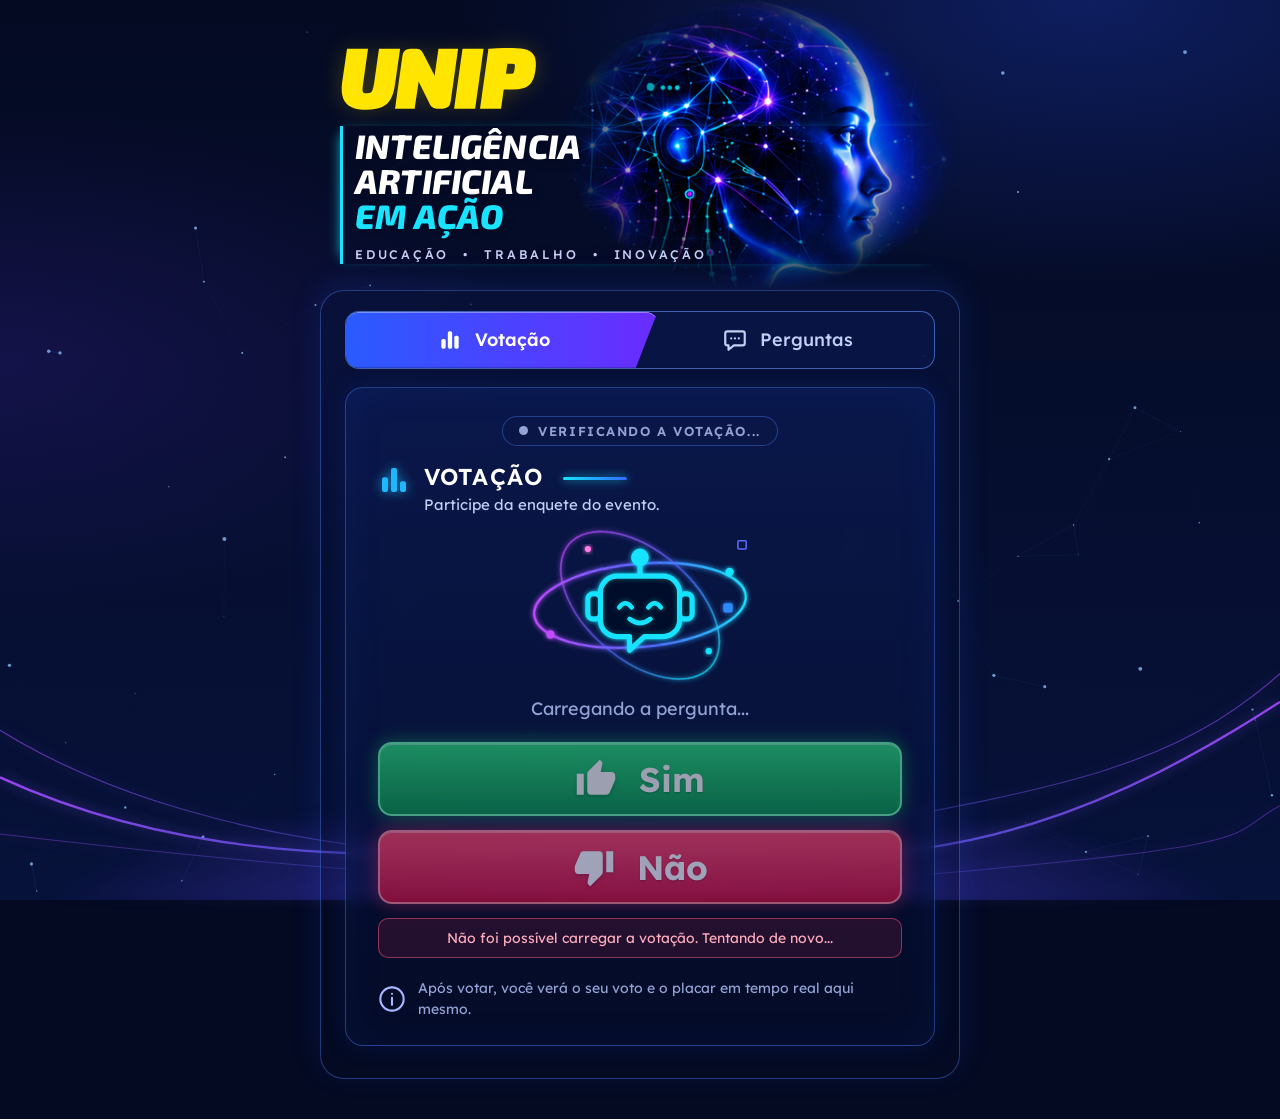
<file: index.html>
<!doctype html>
<html lang="pt-BR">
<head>
  <meta charset="utf-8">
  <meta name="viewport" content="width=device-width, initial-scale=1, viewport-fit=cover">
  <meta name="theme-color" content="#040a22">
  <title>IA em Ação | UNIP</title>
  <meta name="description" content="Votação e perguntas da palestra Inteligência Artificial em Ação: Educação, Trabalho e Inovação — UNIP.">
  <link rel="preconnect" href="https://fonts.googleapis.com">
  <link rel="preconnect" href="https://fonts.gstatic.com" crossorigin>
  <link href="https://fonts.googleapis.com/css2?family=Exo+2:ital,wght@1,800;1,900&family=Lexend:wght@300;400;500;600;700&display=swap" rel="stylesheet">
  <link rel="stylesheet" href="assets/css/style.css">
</head>
<body class="pagina-participante">
  <canvas id="fundo-rede" aria-hidden="true"></canvas>
  <div class="fundo-brilho" aria-hidden="true"></div>

  <!-- Ilustrações reutilizáveis (robô e confirmação) -->
  <svg width="0" height="0" style="position:absolute" aria-hidden="true">
    <defs>
      <linearGradient id="gradOrbita" x1="0" y1="0" x2="1" y2="0">
        <stop offset="0" stop-color="#c04bff"/>
        <stop offset=".55" stop-color="#4f6bff"/>
        <stop offset="1" stop-color="#19e3ff"/>
      </linearGradient>
      <filter id="brilho" x="-30%" y="-30%" width="160%" height="160%">
        <feGaussianBlur stdDeviation="2.4" result="b"/>
        <feMerge><feMergeNode in="b"/><feMergeNode in="SourceGraphic"/></feMerge>
      </filter>
      <g id="orbitas">
        <g>
          <ellipse cx="120" cy="80" rx="102" ry="40" transform="rotate(-16 120 80)" fill="none" stroke="url(#gradOrbita)" stroke-width="2.4" filter="url(#brilho)"/>
          <ellipse cx="120" cy="80" rx="90" ry="52" transform="rotate(30 120 80)" fill="none" stroke="url(#gradOrbita)" stroke-width="1.6" opacity=".8" filter="url(#brilho)"/>
          <animateTransform attributeName="transform" type="rotate" from="0 120 80" to="360 120 80" dur="40s" repeatCount="indefinite"/>
        </g>
        <circle cx="34" cy="108" r="4" fill="#c04bff" filter="url(#brilho)"/>
        <circle cx="206" cy="48" r="4" fill="#19e3ff" filter="url(#brilho)"/>
        <circle cx="70" cy="26" r="3" fill="#ff7be5" filter="url(#brilho)"/>
        <circle cx="186" cy="124" r="3" fill="#19e3ff" filter="url(#brilho)"/>
        <rect x="200" y="78" width="9" height="9" rx="2" fill="#2f8bff" filter="url(#brilho)"/>
        <rect x="214" y="18" width="8" height="8" rx="1" fill="none" stroke="#5a6bff" stroke-width="1.5"/>
      </g>
    </defs>
    <symbol id="ilustra-robo" viewBox="0 0 240 160">
      <use href="#orbitas"/>
      <g fill="none" stroke="#19e3ff" stroke-width="5" stroke-linecap="round" stroke-linejoin="round" filter="url(#brilho)">
        <line x1="120" y1="40" x2="120" y2="52"/>
        <circle cx="120" cy="34" r="6" fill="#19e3ff"/>
        <path d="M98 52h44a16 16 0 0 1 16 16v26a16 16 0 0 1-16 16h-18l-14 13v-13h-12a16 16 0 0 1-16-16V68a16 16 0 0 1 16-16z" fill="rgba(4,14,44,.92)"/>
        <rect x="70" y="69" width="12" height="24" rx="5" fill="rgba(4,14,44,.92)"/>
        <rect x="158" y="69" width="12" height="24" rx="5" fill="rgba(4,14,44,.92)"/>
        <path d="M100 82q6-8 12 0M128 82q6-8 12 0" stroke-width="4.5"/>
        <path d="M110 93q10 8 20 0" stroke-width="4.5"/>
      </g>
    </symbol>
    <symbol id="ilustra-ok" viewBox="0 0 240 160">
      <use href="#orbitas"/>
      <g fill="none" stroke="#19e3ff" stroke-linecap="round" stroke-linejoin="round" filter="url(#brilho)">
        <circle cx="120" cy="80" r="40" stroke-width="7" fill="rgba(4,14,44,.92)"/>
        <path d="M101 81l13 13 26-27" stroke-width="7"/>
      </g>
    </symbol>
  </svg>

  <header class="topo">
    <div class="topo-marca">
      <div class="logo-unip">UNIP</div>
      <div class="titulo-evento">
        <h1>Inteligência<br>Artificial<br><span>em Ação</span></h1>
        <p class="eixos">Educação <i>•</i> Trabalho <i>•</i> Inovação</p>
      </div>
    </div>
    <img class="topo-ia" src="assets/img/ia-head.png" alt="" aria-hidden="true">
  </header>

  <main class="moldura">
    <!-- ABAS -->
    <div class="abas" role="tablist" aria-label="Seções">
      <button class="aba" role="tab" id="aba-votacao" aria-controls="painel-votacao" aria-selected="true" data-aba="votacao">
        <svg viewBox="0 0 24 24" aria-hidden="true"><rect x="4" y="11" width="4" height="9" rx="1.5"/><rect x="10" y="4" width="4" height="16" rx="1.5"/><rect x="16" y="8" width="4" height="12" rx="1.5"/></svg>
        Votação
      </button>
      <button class="aba" role="tab" id="aba-perguntas" aria-controls="painel-perguntas" aria-selected="false" data-aba="perguntas" tabindex="-1">
        <svg viewBox="0 0 24 24" aria-hidden="true" class="contorno"><path d="M5 4h14a2 2 0 0 1 2 2v9a2 2 0 0 1-2 2H11l-5 4v-4H5a2 2 0 0 1-2-2V6a2 2 0 0 1 2-2z"/><circle cx="8.5" cy="10.5" r="1" class="pt"/><circle cx="12" cy="10.5" r="1" class="pt"/><circle cx="15.5" cy="10.5" r="1" class="pt"/></svg>
        Perguntas
      </button>
    </div>

    <!-- ========== PAINEL VOTAÇÃO ========== -->
    <section class="cartao painel" id="painel-votacao" role="tabpanel" aria-labelledby="aba-votacao">

      <!-- Status da votação (definido no painel de controle) -->
      <p class="status-votacao verificando" id="status-votacao" role="status">
        <span class="ponto-vivo" aria-hidden="true"></span>
        <span id="status-votacao-texto">Verificando a votação...</span>
      </p>

      <!-- Estado 1: votar -->
      <div class="estado" id="votacao-form">
        <div class="cartao-titulo">
          <svg class="ico-barras" viewBox="0 0 24 24" aria-hidden="true"><rect x="3" y="10" width="4.5" height="11" rx="1.5"/><rect x="9.75" y="3" width="4.5" height="18" rx="1.5"/><rect x="16.5" y="13" width="4.5" height="8" rx="1.5"/></svg>
          <div>
            <h2>Votação <span class="linha-titulo"></span></h2>
            <p>Participe da enquete do evento.</p>
          </div>
        </div>

        <svg class="ilustra" viewBox="0 0 240 160" aria-hidden="true"><use href="#ilustra-robo"/></svg>

        <p class="aviso-rodada" id="aviso-rodada" role="status" hidden>
          <svg viewBox="0 0 24 24" aria-hidden="true" class="contorno"><path d="M3 12a9 9 0 0 1 15.5-6.2L21 8"/><path d="M21 3v5h-5"/><path d="M21 12a9 9 0 0 1-15.5 6.2L3 16"/><path d="M3 21v-5h5"/></svg>
          Nova votação aberta! Você já pode votar de novo.
        </p>

        <p class="pergunta-enquete carregando-texto" id="pergunta-enquete">Carregando a pergunta...</p>

        <div class="botoes-voto">
          <button class="btn-voto sim" data-voto="SIM">
            <svg viewBox="0 0 24 24" aria-hidden="true"><path d="M1 21h4V9H1v12zm22-11c0-1.1-.9-2-2-2h-6.31l.95-4.57.03-.32c0-.41-.17-.79-.44-1.06L14.17 1 7.59 7.59C7.22 7.95 7 8.45 7 9v10c0 1.1.9 2 2 2h9c.83 0 1.54-.5 1.84-1.22l3.02-7.05c.09-.23.14-.47.14-.73v-2z"/></svg>
            <span>Sim</span>
          </button>
          <button class="btn-voto nao" data-voto="NAO">
            <svg viewBox="0 0 24 24" aria-hidden="true"><path d="M15 3H6c-.83 0-1.54.5-1.84 1.22l-3.02 7.05c-.09.23-.14.47-.14.73v2c0 1.1.9 2 2 2h6.31l-.95 4.57-.03.32c0 .41.17.79.44 1.06L9.83 23l6.59-6.59c.36-.36.58-.86.58-1.41V5c0-1.1-.9-2-2-2zm4 0v12h4V3h-4z"/></svg>
            <span>Não</span>
          </button>
        </div>
        <p class="erro" id="votacao-erro" role="alert" hidden></p>

        <p class="nota">
          <svg viewBox="0 0 24 24" aria-hidden="true"><circle cx="12" cy="12" r="10"/><path d="M12 11v6M12 7.5v.01"/></svg>
          Após votar, você verá o seu voto e o placar em tempo real aqui mesmo.
        </p>
      </div>

      <!-- Estado 2: voto registrado -->
      <div class="estado" id="votacao-ok" hidden>
        <svg class="ilustra ilustra-pequena" viewBox="0 0 240 160" aria-hidden="true"><use href="#ilustra-ok"/></svg>
        <h2 class="titulo-ok" tabindex="-1">Seu voto foi registrado!</h2>
        <p class="sub-ok">Obrigado por participar deste importante debate sobre o futuro.</p>

        <p class="pergunta-votada" id="pergunta-votada"></p>

        <div class="voto-registrado compacto" id="voto-registrado">
          <svg class="ico-sim" viewBox="0 0 24 24" aria-hidden="true"><path d="M1 21h4V9H1v12zm22-11c0-1.1-.9-2-2-2h-6.31l.95-4.57.03-.32c0-.41-.17-.79-.44-1.06L14.17 1 7.59 7.59C7.22 7.95 7 8.45 7 9v10c0 1.1.9 2 2 2h9c.83 0 1.54-.5 1.84-1.22l3.02-7.05c.09-.23.14-.47.14-.73v-2z"/></svg>
          <svg class="ico-nao" viewBox="0 0 24 24" aria-hidden="true"><path d="M15 3H6c-.83 0-1.54.5-1.84 1.22l-3.02 7.05c-.09.23-.14.47-.14.73v2c0 1.1.9 2 2 2h6.31l-.95 4.57-.03.32c0 .41.17.79.44 1.06L9.83 23l6.59-6.59c.36-.36.58-.86.58-1.41V5c0-1.1-.9-2-2-2zm4 0v12h4V3h-4z"/></svg>
          <small>Você votou:</small>
          <strong id="voto-texto">Sim</strong>
        </div>

        <!-- Placar ao vivo no próprio celular -->
        <div class="mini-placar" aria-live="polite">
          <p class="mini-titulo">
            <span class="ponto-vivo" aria-hidden="true"></span>
            <span id="mini-titulo-texto">Resultado em tempo real</span>
          </p>

          <div class="mini-linha sim">
            <div class="mini-cabecalho">
              <span class="mini-rotulo">
                <svg viewBox="0 0 24 24" aria-hidden="true"><path d="M1 21h4V9H1v12zm22-11c0-1.1-.9-2-2-2h-6.31l.95-4.57.03-.32c0-.41-.17-.79-.44-1.06L14.17 1 7.59 7.59C7.22 7.95 7 8.45 7 9v10c0 1.1.9 2 2 2h9c.83 0 1.54-.5 1.84-1.22l3.02-7.05c.09-.23.14-.47.14-.73v-2z"/></svg>
                Sim
              </span>
              <span class="mini-numeros"><strong id="mini-pct-sim">0%</strong> <small><span id="mini-votos-sim">0</span> votos</small></span>
            </div>
            <div class="trilho"><div class="barra" id="mini-barra-sim"></div></div>
          </div>

          <div class="mini-linha nao">
            <div class="mini-cabecalho">
              <span class="mini-rotulo">
                <svg viewBox="0 0 24 24" aria-hidden="true"><path d="M15 3H6c-.83 0-1.54.5-1.84 1.22l-3.02 7.05c-.09.23-.14.47-.14.73v2c0 1.1.9 2 2 2h6.31l-.95 4.57-.03.32c0 .41.17.79.44 1.06L9.83 23l6.59-6.59c.36-.36.58-.86.58-1.41V5c0-1.1-.9-2-2-2zm4 0v12h4V3h-4z"/></svg>
                Não
              </span>
              <span class="mini-numeros"><strong id="mini-pct-nao">0%</strong> <small><span id="mini-votos-nao">0</span> votos</small></span>
            </div>
            <div class="trilho"><div class="barra" id="mini-barra-nao"></div></div>
          </div>

          <p class="mini-total">
            <svg viewBox="0 0 24 24" aria-hidden="true"><circle cx="12" cy="7" r="3.2"/><circle cx="5" cy="9" r="2.4"/><circle cx="19" cy="9" r="2.4"/><path d="M6.5 20v-2.5c0-3 2.5-5 5.5-5s5.5 2 5.5 5V20zM.8 19v-1.6c0-2 1.6-3.4 3.8-3.4.7 0 1.3.1 1.8.4-.8 1-1.3 2.3-1.3 3.7V19zm22.4 0v-1.6c0-2-1.6-3.4-3.8-3.4-.7 0-1.3.1-1.8.4.8 1 1.3 2.3 1.3 3.7V19z"/></svg>
            Total de votos: <strong id="mini-total">0</strong>
          </p>
        </div>

        <p class="nota">
          <svg viewBox="0 0 24 24" aria-hidden="true"><circle cx="12" cy="12" r="10"/><path d="M12 11v6M12 7.5v.01"/></svg>
          O placar se atualiza sozinho. Quando uma nova votação for aberta, os botões para votar voltam aqui.
        </p>
      </div>

      <!-- Estado 3: nenhuma votação aberta -->
      <div class="estado" id="votacao-fechada" hidden>
        <svg class="ilustra" viewBox="0 0 240 160" aria-hidden="true"><use href="#ilustra-robo"/></svg>
        <h2 class="titulo-ok">Aguardando liberação</h2>
        <p class="sub-ok">A votação ainda não foi liberada. Assim que a próxima pergunta for liberada, ela aparece aqui sozinha.</p>

        <p class="nota">
          <svg viewBox="0 0 24 24" aria-hidden="true"><circle cx="12" cy="12" r="10"/><path d="M12 11v6M12 7.5v.01"/></svg>
          Deixe esta página aberta. Enquanto isso, você pode enviar sua pergunta na aba Perguntas.
        </p>
      </div>
    </section>

    <!-- ========== PAINEL PERGUNTAS ========== -->
    <section class="cartao painel" id="painel-perguntas" role="tabpanel" aria-labelledby="aba-perguntas" hidden>

      <!-- Estado 1: formulário -->
      <form class="estado" id="pergunta-form" novalidate>
        <svg class="ilustra" viewBox="0 0 240 160" aria-hidden="true"><use href="#ilustra-robo"/></svg>
        <h2 class="titulo-ok">Envie sua pergunta</h2>
        <p class="sub-ok">Participe da conversa! Envie sua pergunta para os palestrantes.</p>

        <label class="campo">
          <span class="rotulo">Seu nome</span>
          <span class="entrada">
            <svg viewBox="0 0 24 24" aria-hidden="true" class="contorno"><circle cx="12" cy="8" r="4"/><path d="M4 21c0-4 3.6-6.5 8-6.5s8 2.5 8 6.5z"/></svg>
            <input type="text" name="nome" id="campo-nome" placeholder="Digite seu nome" maxlength="80" autocomplete="name" required>
          </span>
        </label>

        <label class="campo">
          <span class="rotulo">Sua pergunta</span>
          <span class="entrada area">
            <svg viewBox="0 0 24 24" aria-hidden="true" class="contorno"><path d="M5 4h14a2 2 0 0 1 2 2v9a2 2 0 0 1-2 2H11l-5 4v-4H5a2 2 0 0 1-2-2V6a2 2 0 0 1 2-2z"/></svg>
            <textarea name="pergunta" id="campo-pergunta" placeholder="Digite sua pergunta aqui..." maxlength="500" rows="4" required></textarea>
          </span>
          <span class="contador"><span id="contador-pergunta">0</span>/500</span>
        </label>

        <p class="erro" id="pergunta-erro" role="alert" hidden></p>

        <button type="submit" class="btn-principal" id="btn-enviar">
          <svg viewBox="0 0 24 24" aria-hidden="true" class="contorno"><path d="M22 2 11 13"/><path d="M22 2 15 22 11 13 2 9z"/></svg>
          <span>Enviar pergunta</span>
        </button>

        <p class="nota">
          <svg viewBox="0 0 24 24" aria-hidden="true"><circle cx="12" cy="12" r="10"/><path d="M12 11v6M12 7.5v.01"/></svg>
          Sua pergunta poderá ser exibida no telão durante o evento.
        </p>
      </form>

      <!-- Estado 2: pergunta registrada -->
      <div class="estado" id="pergunta-ok" hidden>
        <svg class="ilustra" viewBox="0 0 240 160" aria-hidden="true"><use href="#ilustra-ok"/></svg>
        <h2 class="titulo-ok" tabindex="-1">Pergunta registrada!</h2>
        <p class="sub-ok">Obrigado por participar.<br>Sua pergunta foi enviada com sucesso.</p>

        <div class="resumo">
          <div class="resumo-linha">
            <svg viewBox="0 0 24 24" aria-hidden="true" class="contorno"><circle cx="12" cy="8" r="4"/><path d="M4 21c0-4 3.6-6.5 8-6.5s8 2.5 8 6.5z"/></svg>
            <div>
              <small>Nome</small>
              <strong id="resumo-nome"></strong>
            </div>
          </div>
          <div class="resumo-linha">
            <svg viewBox="0 0 24 24" aria-hidden="true" class="contorno"><path d="M5 4h14a2 2 0 0 1 2 2v9a2 2 0 0 1-2 2H11l-5 4v-4H5a2 2 0 0 1-2-2V6a2 2 0 0 1 2-2z"/><circle cx="8.5" cy="10.5" r="1" class="pt"/><circle cx="12" cy="10.5" r="1" class="pt"/><circle cx="15.5" cy="10.5" r="1" class="pt"/></svg>
            <div>
              <small>Sua pergunta</small>
              <p id="resumo-pergunta"></p>
            </div>
          </div>
        </div>

        <button type="button" class="btn-principal" id="btn-outra">
          <svg viewBox="0 0 24 24" aria-hidden="true" class="contorno"><path d="M22 2 11 13"/><path d="M22 2 15 22 11 13 2 9z"/></svg>
          <span>Enviar outra pergunta</span>
        </button>

        <p class="nota">
          <svg viewBox="0 0 24 24" aria-hidden="true"><circle cx="12" cy="12" r="10"/><path d="M12 11v6M12 7.5v.01"/></svg>
          Sua pergunta poderá aparecer no telão durante o evento.
        </p>
      </div>
    </section>
  </main>

  <script src="assets/js/config.js"></script>
  <script src="assets/js/comum.js"></script>
  <script src="assets/js/participante.js"></script>
</body>
</html>
</file>
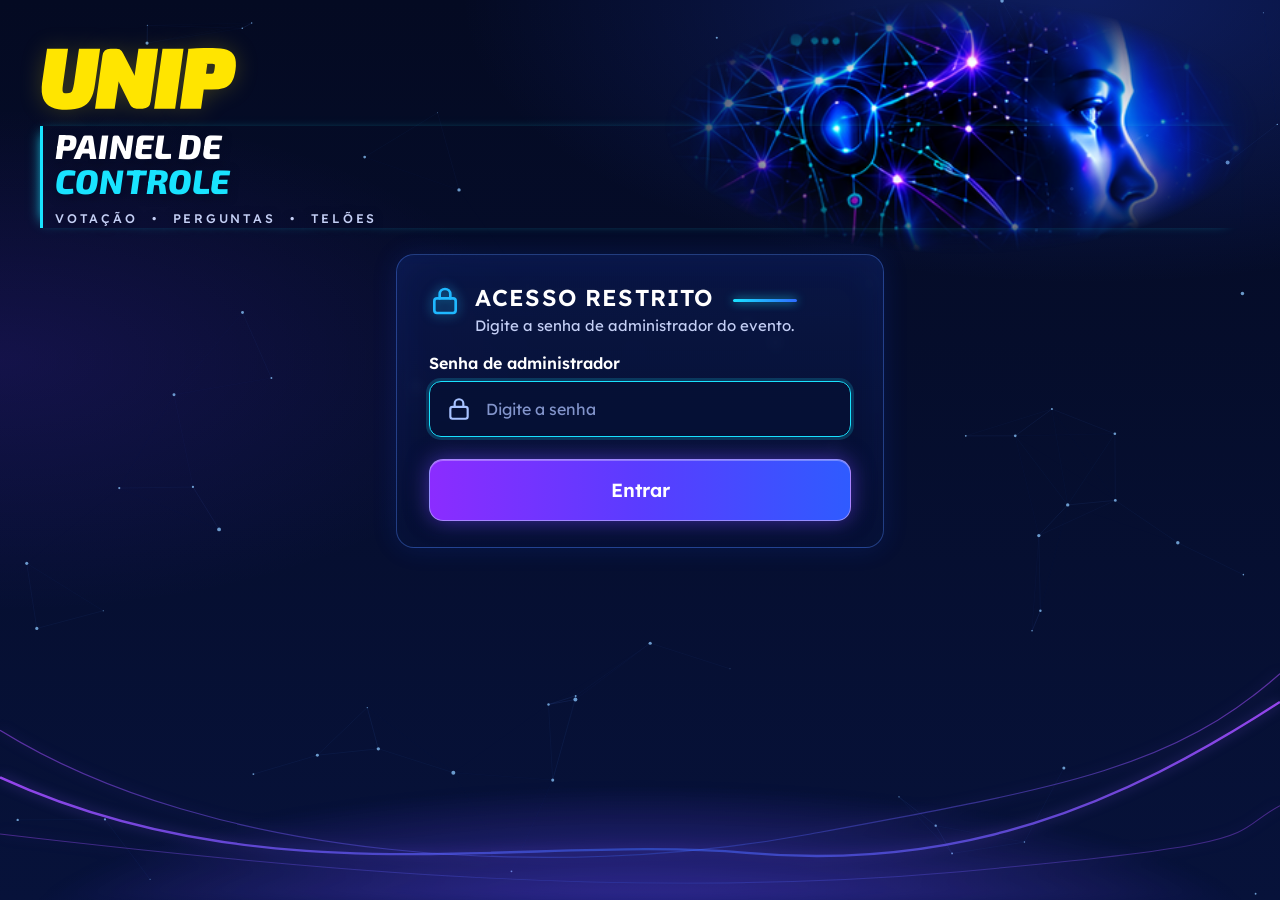
<file: controle.html>
<!doctype html>
<html lang="pt-BR">
<head>
  <meta charset="utf-8">
  <meta name="viewport" content="width=device-width, initial-scale=1, viewport-fit=cover">
  <meta name="theme-color" content="#040a22">
  <meta name="robots" content="noindex, nofollow">
  <title>Painel de Controle | UNIP</title>
  <meta name="description" content="Painel de controle da votação e das perguntas — Inteligência Artificial em Ação, UNIP.">
  <link rel="preconnect" href="https://fonts.googleapis.com">
  <link rel="preconnect" href="https://fonts.gstatic.com" crossorigin>
  <link href="https://fonts.googleapis.com/css2?family=Exo+2:ital,wght@1,800;1,900&family=Lexend:wght@300;400;500;600;700&display=swap" rel="stylesheet">
  <link rel="stylesheet" href="assets/css/style.css">
</head>
<body class="pagina-controle">
  <canvas id="fundo-rede" aria-hidden="true"></canvas>
  <div class="fundo-brilho" aria-hidden="true"></div>

  <header class="topo">
    <div class="topo-marca">
      <div class="logo-unip">UNIP</div>
      <div class="titulo-evento">
        <h1>Painel de<br><span>Controle</span></h1>
        <p class="eixos">Votação <i>•</i> Perguntas <i>•</i> Telões</p>
      </div>
    </div>
    <img class="topo-ia" src="assets/img/ia-head.png" alt="" aria-hidden="true">
  </header>

  <!-- ========== LOGIN ========== -->
  <main class="controle-login" id="tela-login">
    <form class="cartao painel" id="form-login" novalidate>
      <div class="cartao-titulo">
        <svg class="ico-barras contorno" viewBox="0 0 24 24" aria-hidden="true"><rect x="4" y="10" width="16" height="11" rx="2"/><path d="M8 10V7a4 4 0 0 1 8 0v3"/></svg>
        <div>
          <h2>Acesso restrito <span class="linha-titulo"></span></h2>
          <p>Digite a senha de administrador do evento.</p>
        </div>
      </div>

      <label class="campo">
        <span class="rotulo">Senha de administrador</span>
        <span class="entrada">
          <svg viewBox="0 0 24 24" aria-hidden="true" class="contorno"><rect x="4" y="10" width="16" height="11" rx="2"/><path d="M8 10V7a4 4 0 0 1 8 0v3"/></svg>
          <input type="password" id="login-senha" autocomplete="current-password" placeholder="Digite a senha">
        </span>
      </label>

      <p class="erro" id="login-erro" role="alert" hidden></p>

      <button type="submit" class="btn-principal" id="btn-entrar"><span>Entrar</span></button>
    </form>
  </main>

  <!-- ========== PAINEL ========== -->
  <main class="controle" id="tela-controle" hidden>
    <nav class="barra-controle" aria-label="Atalhos">
      <a class="btn-secundario btn-pequeno" href="placar.html" target="_blank" rel="noopener">
        <svg viewBox="0 0 24 24" aria-hidden="true"><rect x="3" y="13" width="4.5" height="8" rx="1.2"/><rect x="9.75" y="8" width="4.5" height="13" rx="1.2"/><rect x="16.5" y="3" width="4.5" height="18" rx="1.2"/></svg>
        Telão do placar
      </a>
      <a class="btn-secundario btn-pequeno" href="perguntas.html" target="_blank" rel="noopener">
        <svg viewBox="0 0 24 24" aria-hidden="true" class="contorno"><path d="M5 4h14a2 2 0 0 1 2 2v9a2 2 0 0 1-2 2H11l-5 4v-4H5a2 2 0 0 1-2-2V6a2 2 0 0 1 2-2z"/></svg>
        Telão de perguntas
      </a>
      <a class="btn-secundario btn-pequeno" href="index.html" target="_blank" rel="noopener">
        <svg viewBox="0 0 24 24" aria-hidden="true" class="contorno"><rect x="6" y="2" width="12" height="20" rx="2.5"/><path d="M11 18h2"/></svg>
        Página do público
      </a>
      <span class="sincronia" id="sincronia" role="status">
        <span class="ponto-vivo" aria-hidden="true"></span>
        <span id="sincronia-texto">Conectando...</span>
      </span>
      <button type="button" class="btn-secundario btn-pequeno" id="btn-sair">
        <svg viewBox="0 0 24 24" aria-hidden="true" class="contorno"><path d="M15 4h3a2 2 0 0 1 2 2v12a2 2 0 0 1-2 2h-3"/><path d="M10 17l-5-5 5-5M5 12h11"/></svg>
        Sair
      </button>
    </nav>

    <div class="controle-grade">
      <!-- ---------- VOTAÇÃO ---------- -->
      <section class="cartao painel-controle" aria-labelledby="titulo-votacao">
        <div class="cartao-titulo">
          <svg class="ico-barras" viewBox="0 0 24 24" aria-hidden="true"><rect x="3" y="10" width="4.5" height="11" rx="1.5"/><rect x="9.75" y="3" width="4.5" height="18" rx="1.5"/><rect x="16.5" y="13" width="4.5" height="8" rx="1.5"/></svg>
          <div>
            <h2 id="titulo-votacao">Votação <span class="linha-titulo"></span></h2>
            <p>Escreva as perguntas e escolha qual o público vai votar.</p>
          </div>
        </div>

        <!-- Pergunta em votação agora -->
        <div class="em-votacao" id="em-votacao">
          <div class="em-votacao-topo">
            <span class="chip chip-verde" id="chip-votacao">Votação aberta</span>
            <small>Rodada <b id="ctl-rodada">–</b></small>
          </div>
          <p class="em-votacao-pergunta" id="ctl-pergunta"></p>

          <div class="mini-placar aguardando" aria-live="polite">
            <div class="mini-linha sim">
              <div class="mini-cabecalho">
                <span class="mini-rotulo">
                  <svg viewBox="0 0 24 24" aria-hidden="true"><path d="M1 21h4V9H1v12zm22-11c0-1.1-.9-2-2-2h-6.31l.95-4.57.03-.32c0-.41-.17-.79-.44-1.06L14.17 1 7.59 7.59C7.22 7.95 7 8.45 7 9v10c0 1.1.9 2 2 2h9c.83 0 1.54-.5 1.84-1.22l3.02-7.05c.09-.23.14-.47.14-.73v-2z"/></svg>
                  Sim
                </span>
                <span class="mini-numeros"><strong id="ctl-pct-sim">0%</strong> <small><span id="ctl-votos-sim">0</span> votos</small></span>
              </div>
              <div class="trilho"><div class="barra" id="ctl-barra-sim"></div></div>
            </div>
            <div class="mini-linha nao">
              <div class="mini-cabecalho">
                <span class="mini-rotulo">
                  <svg viewBox="0 0 24 24" aria-hidden="true"><path d="M15 3H6c-.83 0-1.54.5-1.84 1.22l-3.02 7.05c-.09.23-.14.47-.14.73v2c0 1.1.9 2 2 2h6.31l-.95 4.57-.03.32c0 .41.17.79.44 1.06L9.83 23l6.59-6.59c.36-.36.58-.86.58-1.41V5c0-1.1-.9-2-2-2zm4 0v12h4V3h-4z"/></svg>
                  Não
                </span>
                <span class="mini-numeros"><strong id="ctl-pct-nao">0%</strong> <small><span id="ctl-votos-nao">0</span> votos</small></span>
              </div>
              <div class="trilho"><div class="barra" id="ctl-barra-nao"></div></div>
            </div>
            <p class="mini-total">Total de votos: <strong id="ctl-total">0</strong></p>
          </div>

          <div class="acoes-linha">
            <button type="button" class="btn-secundario btn-pequeno" id="btn-abrir-fechar">Parar votação</button>
            <button type="button" class="btn-secundario btn-pequeno btn-perigo-suave" id="btn-zerar-votos">
              <svg viewBox="0 0 24 24" aria-hidden="true" class="contorno"><path d="M3 12a9 9 0 1 0 3-6.7L3 8"/><path d="M3 3v5h5"/></svg>
              Zerar votos
            </button>
          </div>
        </div>

        <!-- Nova pergunta / edição -->
        <form class="form-enquete" id="form-enquete" novalidate>
          <label class="campo">
            <span class="rotulo" id="rotulo-enquete">Nova pergunta para votação</span>
            <span class="entrada area">
              <svg viewBox="0 0 24 24" aria-hidden="true" class="contorno"><path d="M5 4h14a2 2 0 0 1 2 2v9a2 2 0 0 1-2 2H11l-5 4v-4H5a2 2 0 0 1-2-2V6a2 2 0 0 1 2-2z"/></svg>
              <textarea id="campo-enquete" maxlength="300" rows="3" placeholder="Ex.: A IA vai mudar a forma como estudamos?"></textarea>
            </span>
            <span class="contador"><span id="contador-enquete">0</span>/300 · o público responde Sim ou Não</span>
          </label>

          <p class="erro" id="enquete-erro" role="alert" hidden></p>

          <div class="acoes-linha fim">
            <button type="button" class="btn-secundario btn-pequeno" id="btn-cancelar-edicao" hidden>Cancelar edição</button>
            <button type="submit" class="btn-secundario btn-pequeno" id="btn-salvar-enquete">Salvar</button>
            <button type="button" class="btn-principal btn-pequeno" id="btn-salvar-ativar">
              <svg viewBox="0 0 24 24" aria-hidden="true" class="contorno"><path d="M22 2 11 13"/><path d="M22 2 15 22 11 13 2 9z"/></svg>
              Salvar e ativar
            </button>
          </div>
        </form>

        <h3 class="subtitulo">Perguntas salvas <span class="contagem" id="qtd-enquetes">0</span></h3>
        <ul class="lista-controle" id="lista-enquetes"></ul>
      </section>

      <!-- ---------- PERGUNTAS DO PÚBLICO ---------- -->
      <section class="cartao painel-controle" aria-labelledby="titulo-perguntas">
        <div class="cartao-titulo">
          <svg class="ico-barras contorno" viewBox="0 0 24 24" aria-hidden="true"><path d="M5 4h14a2 2 0 0 1 2 2v9a2 2 0 0 1-2 2H11l-5 4v-4H5a2 2 0 0 1-2-2V6a2 2 0 0 1 2-2z"/><circle cx="8.5" cy="10.5" r="1" class="pt"/><circle cx="12" cy="10.5" r="1" class="pt"/><circle cx="15.5" cy="10.5" r="1" class="pt"/></svg>
          <div>
            <h2 id="titulo-perguntas">Perguntas do público <span class="linha-titulo"></span></h2>
            <p>Escolha quais perguntas vão para o telão.</p>
          </div>
        </div>

        <div class="filtros" role="group" aria-label="Filtrar perguntas">
          <button type="button" class="filtro" data-filtro="fora" aria-pressed="true">Fora do telão <span class="contagem" id="qtd-fora">0</span></button>
          <button type="button" class="filtro" data-filtro="telao" aria-pressed="false">No telão <span class="contagem" id="qtd-telao">0</span></button>
          <button type="button" class="filtro" data-filtro="todas" aria-pressed="false">Todas <span class="contagem" id="qtd-todas">0</span></button>
        </div>

        <ul class="lista-controle" id="lista-perguntas"></ul>

        <div class="acoes-linha fim">
          <button type="button" class="btn-secundario btn-pequeno btn-perigo-suave" id="btn-zerar-perguntas">
            <svg viewBox="0 0 24 24" aria-hidden="true" class="contorno"><path d="M3 12a9 9 0 1 0 3-6.7L3 8"/><path d="M3 3v5h5"/></svg>
            Zerar perguntas
          </button>
        </div>
      </section>
    </div>
  </main>

  <!-- Confirmação das ações que mexem no que o público vê -->
  <dialog class="modal" id="modal-confirmar" aria-labelledby="confirmar-titulo">
    <form class="cartao modal-caixa" method="dialog">
      <h2 id="confirmar-titulo"></h2>
      <p class="modal-texto" id="confirmar-texto"></p>
      <div class="modal-acoes">
        <button type="button" class="btn-secundario" id="confirmar-cancelar">Cancelar</button>
        <button type="button" class="btn-principal" id="confirmar-ok"><span>Confirmar</span></button>
      </div>
    </form>
  </dialog>

  <p class="toast" id="toast" role="status" hidden></p>

  <script src="assets/js/config.js"></script>
  <script src="assets/js/comum.js"></script>
  <script src="assets/js/controle.js"></script>
</body>
</html>
</file>
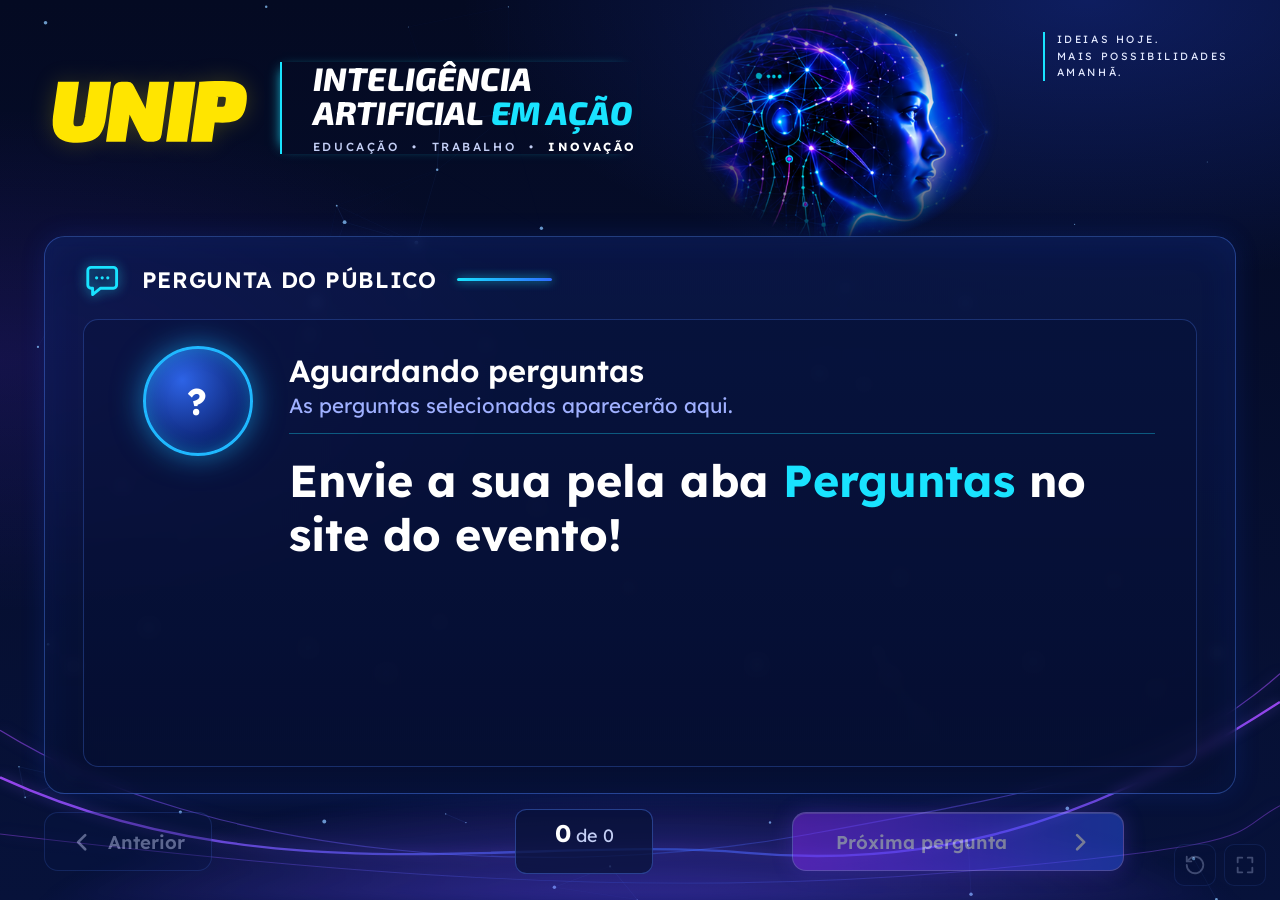
<file: perguntas.html>
<!doctype html>
<html lang="pt-BR">
<head>
  <meta charset="utf-8">
  <meta name="viewport" content="width=device-width, initial-scale=1, viewport-fit=cover">
  <meta name="theme-color" content="#040a22">
  <title>Perguntas do Público | UNIP</title>
  <meta name="description" content="Perguntas do público exibidas no telão — Inteligência Artificial em Ação, UNIP.">
  <link rel="preconnect" href="https://fonts.googleapis.com">
  <link rel="preconnect" href="https://fonts.gstatic.com" crossorigin>
  <link href="https://fonts.googleapis.com/css2?family=Exo+2:ital,wght@1,800;1,900&family=Lexend:wght@300;400;500;600;700&display=swap" rel="stylesheet">
  <link rel="stylesheet" href="assets/css/style.css">
</head>
<body class="pagina-telao">
  <canvas id="fundo-rede" aria-hidden="true"></canvas>
  <div class="fundo-brilho" aria-hidden="true"></div>

  <header class="topo-telao">
    <div class="logo-unip">UNIP</div>
    <div class="titulo-evento">
      <h1>Inteligência<br>Artificial <span>em Ação</span></h1>
      <p class="eixos">Educação <i>•</i> Trabalho <i>•</i> <b>Inovação</b></p>
    </div>
    <img class="topo-ia" src="assets/img/ia-head.png" alt="" aria-hidden="true">
    <p class="slogan">Ideias hoje.<br>Mais possibilidades<br>amanhã.</p>
  </header>

  <main class="telao-conteudo perguntas">
    <section class="cartao cartao-pergunta">
      <div class="rotulo-secao forte">
        <svg viewBox="0 0 24 24" aria-hidden="true" class="contorno ico-chat"><path d="M5 4h14a2 2 0 0 1 2 2v9a2 2 0 0 1-2 2H11l-5 4v-4H5a2 2 0 0 1-2-2V6a2 2 0 0 1 2-2z"/><circle cx="8.5" cy="10.5" r="1" class="pt"/><circle cx="12" cy="10.5" r="1" class="pt"/><circle cx="15.5" cy="10.5" r="1" class="pt"/></svg>
        <span>Pergunta do público</span>
        <i class="linha-titulo"></i>
      </div>

      <div class="pergunta-caixa" id="pergunta-caixa" aria-live="polite">
        <div class="avatar" id="pergunta-avatar">?</div>
        <div class="pergunta-corpo">
          <p class="pergunta-nome" id="pergunta-nome">Aguardando perguntas</p>
          <p class="pergunta-meta" id="pergunta-meta">As perguntas selecionadas aparecerão aqui.</p>
          <hr>
          <p class="pergunta-texto" id="pergunta-texto">Envie a sua pela aba <span class="hl">Perguntas</span> no site do evento!</p>
        </div>
      </div>
    </section>

    <nav class="controles" aria-label="Navegação das perguntas">
      <button class="btn-secundario" id="btn-anterior" disabled>
        <svg viewBox="0 0 24 24" aria-hidden="true" class="seta"><path d="M15 5l-7 7 7 7"/></svg>
        <span>Anterior</span>
      </button>

      <div class="paginador">
        <p><strong id="pos-atual">0</strong> de <span id="pos-total">0</span></p>
        <div class="pontos" id="pontos"></div>
      </div>

      <button class="btn-principal" id="btn-proxima" disabled>
        <span>Próxima pergunta</span>
        <svg viewBox="0 0 24 24" aria-hidden="true" class="seta"><path d="M9 5l7 7-7 7"/></svg>
      </button>
    </nav>
    <p class="status-conexao" id="status-conexao" hidden></p>
  </main>

  <!-- Botões do operador do telão: zerar perguntas e tela cheia -->
  <div class="acoes-operador">
    <button class="btn-operador" id="btn-zerar" title="Zerar perguntas" aria-label="Zerar perguntas">
      <svg viewBox="0 0 24 24" aria-hidden="true" class="contorno"><path d="M3 12a9 9 0 1 0 3-6.7L3 8"/><path d="M3 3v5h5"/></svg>
    </button>
    <button class="btn-operador" id="btn-tela-cheia" title="Tela cheia (F)" aria-label="Tela cheia">
      <svg viewBox="0 0 24 24" aria-hidden="true" class="contorno"><path d="M4 9V4h5M20 9V4h-5M4 15v5h5M20 15v5h-5"/></svg>
    </button>
  </div>

  <dialog class="modal" id="modal-zerar" aria-labelledby="modal-zerar-titulo">
    <form class="cartao modal-caixa" id="form-zerar" method="dialog" novalidate>
      <h2 id="modal-zerar-titulo">Zerar perguntas</h2>
      <p class="modal-texto">
        O telão fica <strong>vazio</strong>, pronto para receber novas perguntas.
        As perguntas atuais não são perdidas: vão para a aba <strong>Histórico de perguntas</strong> da planilha.
      </p>

      <label class="campo">
        <span class="rotulo">Senha de administrador</span>
        <span class="entrada">
          <svg viewBox="0 0 24 24" aria-hidden="true" class="contorno"><rect x="4" y="10" width="16" height="11" rx="2"/><path d="M8 10V7a4 4 0 0 1 8 0v3"/></svg>
          <input type="password" id="campo-senha" autocomplete="current-password" placeholder="Digite a senha">
        </span>
      </label>

      <p class="erro" id="zerar-erro" role="alert" hidden></p>

      <div class="modal-acoes">
        <button type="button" class="btn-secundario" id="btn-cancelar-zerar">Cancelar</button>
        <button type="submit" class="btn-principal btn-perigo" id="btn-confirmar-zerar"><span>Zerar agora</span></button>
      </div>
    </form>
  </dialog>

  <p class="toast" id="toast" role="status" hidden></p>

  <script src="assets/js/config.js"></script>
  <script src="assets/js/comum.js"></script>
  <script src="assets/js/telao-perguntas.js"></script>
</body>
</html>
</file>
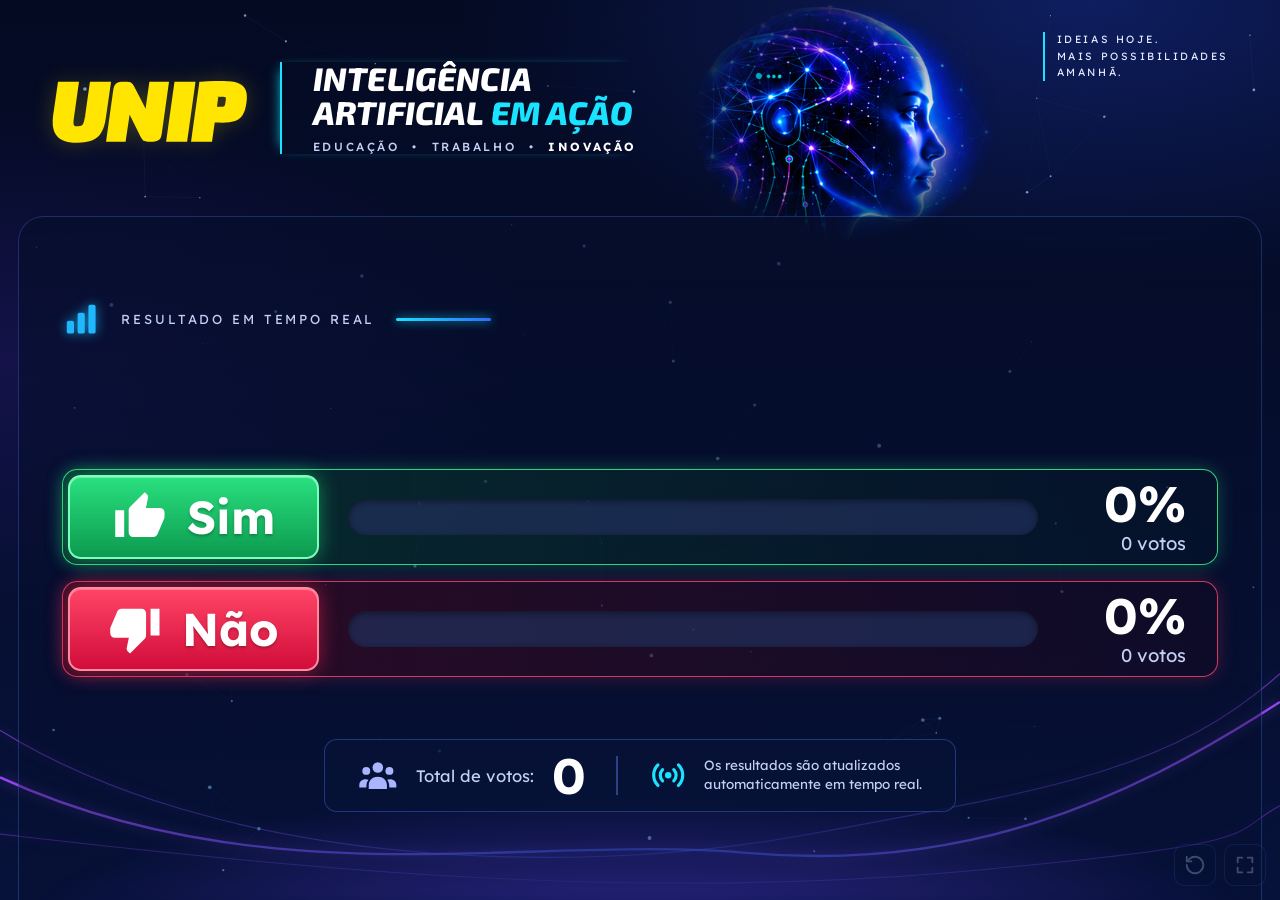
<file: placar.html>
<!doctype html>
<html lang="pt-BR">
<head>
  <meta charset="utf-8">
  <meta name="viewport" content="width=device-width, initial-scale=1, viewport-fit=cover">
  <meta name="theme-color" content="#040a22">
  <title>Placar ao Vivo | UNIP</title>
  <meta name="description" content="Placar em tempo real da votação — Inteligência Artificial em Ação, UNIP.">
  <link rel="preconnect" href="https://fonts.googleapis.com">
  <link rel="preconnect" href="https://fonts.gstatic.com" crossorigin>
  <link href="https://fonts.googleapis.com/css2?family=Exo+2:ital,wght@1,800;1,900&family=Lexend:wght@300;400;500;600;700&display=swap" rel="stylesheet">
  <link rel="stylesheet" href="assets/css/style.css">
</head>
<body class="pagina-telao">
  <canvas id="fundo-rede" aria-hidden="true"></canvas>
  <div class="fundo-brilho" aria-hidden="true"></div>

  <header class="topo-telao">
    <div class="logo-unip">UNIP</div>
    <div class="titulo-evento">
      <h1>Inteligência<br>Artificial <span>em Ação</span></h1>
      <p class="eixos">Educação <i>•</i> Trabalho <i>•</i> <b>Inovação</b></p>
    </div>
    <img class="topo-ia" src="assets/img/ia-head.png" alt="" aria-hidden="true">
    <p class="slogan">Ideias hoje.<br>Mais possibilidades<br>amanhã.</p>
  </header>

  <main class="telao-conteudo placar">
    <div class="rotulo-secao">
      <svg class="ico-barras" viewBox="0 0 24 24" aria-hidden="true"><rect x="3" y="13" width="4.5" height="8" rx="1.2"/><rect x="9.75" y="8" width="4.5" height="13" rx="1.2"/><rect x="16.5" y="3" width="4.5" height="18" rx="1.2"/></svg>
      <span id="rotulo-placar">Resultado em tempo real</span>
      <i class="linha-titulo"></i>
      <span class="chip chip-cinza" id="chip-encerrada" hidden>Votação encerrada</span>
    </div>

    <h2 class="placar-pergunta" id="placar-pergunta"></h2>

    <div class="linhas-placar" aria-live="polite">
      <div class="linha-placar sim">
        <div class="selo">
          <svg viewBox="0 0 24 24" aria-hidden="true"><path d="M1 21h4V9H1v12zm22-11c0-1.1-.9-2-2-2h-6.31l.95-4.57.03-.32c0-.41-.17-.79-.44-1.06L14.17 1 7.59 7.59C7.22 7.95 7 8.45 7 9v10c0 1.1.9 2 2 2h9c.83 0 1.54-.5 1.84-1.22l3.02-7.05c.09-.23.14-.47.14-.73v-2z"/></svg>
          <span>Sim</span>
        </div>
        <div class="trilho"><div class="barra" id="barra-sim"></div></div>
        <div class="numeros">
          <strong id="pct-sim">0%</strong>
          <small><span id="votos-sim">0</span> votos</small>
        </div>
      </div>

      <div class="linha-placar nao">
        <div class="selo">
          <svg viewBox="0 0 24 24" aria-hidden="true"><path d="M15 3H6c-.83 0-1.54.5-1.84 1.22l-3.02 7.05c-.09.23-.14.47-.14.73v2c0 1.1.9 2 2 2h6.31l-.95 4.57-.03.32c0 .41.17.79.44 1.06L9.83 23l6.59-6.59c.36-.36.58-.86.58-1.41V5c0-1.1-.9-2-2-2zm4 0v12h4V3h-4z"/></svg>
          <span>Não</span>
        </div>
        <div class="trilho"><div class="barra" id="barra-nao"></div></div>
        <div class="numeros">
          <strong id="pct-nao">0%</strong>
          <small><span id="votos-nao">0</span> votos</small>
        </div>
      </div>
    </div>

    <div class="rodape-placar">
      <div class="total">
        <svg viewBox="0 0 24 24" aria-hidden="true"><circle cx="12" cy="7" r="3.2"/><circle cx="5" cy="9" r="2.4"/><circle cx="19" cy="9" r="2.4"/><path d="M6.5 20v-2.5c0-3 2.5-5 5.5-5s5.5 2 5.5 5V20zM.8 19v-1.6c0-2 1.6-3.4 3.8-3.4.7 0 1.3.1 1.8.4-.8 1-1.3 2.3-1.3 3.7V19zm22.4 0v-1.6c0-2-1.6-3.4-3.8-3.4-.7 0-1.3.1-1.8.4.8 1 1.3 2.3 1.3 3.7V19z"/></svg>
        <span>Total de votos:</span>
        <strong id="total-votos">0</strong>
      </div>
      <div class="ao-vivo">
        <svg viewBox="0 0 24 24" aria-hidden="true" class="contorno"><circle cx="12" cy="12" r="2" class="pt"/><path d="M8.5 8.5a5 5 0 0 0 0 7M15.5 8.5a5 5 0 0 1 0 7M5.6 5.6a9 9 0 0 0 0 12.8M18.4 5.6a9 9 0 0 1 0 12.8"/></svg>
        <span id="ao-vivo-texto">Os resultados são atualizados<br>automaticamente em tempo real.</span>
      </div>
    </div>
    <p class="status-conexao" id="status-conexao" hidden></p>
  </main>

  <!-- Botões do operador do telão: zerar votação e tela cheia -->
  <div class="acoes-operador">
    <button class="btn-operador" id="btn-zerar" title="Zerar votação" aria-label="Zerar votação">
      <svg viewBox="0 0 24 24" aria-hidden="true" class="contorno"><path d="M3 12a9 9 0 1 0 3-6.7L3 8"/><path d="M3 3v5h5"/></svg>
    </button>
    <button class="btn-operador" id="btn-tela-cheia" title="Tela cheia (F)" aria-label="Tela cheia">
      <svg viewBox="0 0 24 24" aria-hidden="true" class="contorno"><path d="M4 9V4h5M20 9V4h-5M4 15v5h5M20 15v5h-5"/></svg>
    </button>
  </div>

  <dialog class="modal" id="modal-zerar" aria-labelledby="modal-zerar-titulo">
    <form class="cartao modal-caixa" id="form-zerar" method="dialog" novalidate>
      <h2 id="modal-zerar-titulo">Zerar votação</h2>
      <p class="modal-texto">
        O placar volta a <strong>zero</strong> e todos poderão votar de novo.
        Os votos atuais não são perdidos: vão para a aba <strong>Histórico de votos</strong> da planilha.
      </p>

      <label class="campo">
        <span class="rotulo">Senha de administrador</span>
        <span class="entrada">
          <svg viewBox="0 0 24 24" aria-hidden="true" class="contorno"><rect x="4" y="10" width="16" height="11" rx="2"/><path d="M8 10V7a4 4 0 0 1 8 0v3"/></svg>
          <input type="password" id="campo-senha" autocomplete="current-password" placeholder="Digite a senha">
        </span>
      </label>

      <p class="erro" id="zerar-erro" role="alert" hidden></p>

      <div class="modal-acoes">
        <button type="button" class="btn-secundario" id="btn-cancelar-zerar">Cancelar</button>
        <button type="submit" class="btn-principal btn-perigo" id="btn-confirmar-zerar"><span>Zerar agora</span></button>
      </div>
    </form>
  </dialog>

  <p class="toast" id="toast" role="status" hidden></p>

  <script src="assets/js/config.js"></script>
  <script src="assets/js/comum.js"></script>
  <script src="assets/js/placar.js"></script>
</body>
</html>
</file>
<file: assets/css/style.css>
/* =====================================================================
   IA em Ação — UNIP | Estilos das páginas
   1. Tokens e base
   2. Fundo
   3. Elementos compartilhados (logo, ícones, botões, cartões)
   4. Página do participante (index.html)
   5. Telão (placar.html e perguntas.html)
   7. Painel de controle (controle.html)
   6. Responsividade
   ===================================================================== */

/* ---------- 1. Tokens e base ---------- */
:root {
  --bg: #040a22;
  --bg-2: #07123a;
  --painel: rgba(8, 20, 62, 0.62);
  --linha: rgba(78, 132, 255, 0.4);
  --linha-forte: rgba(96, 150, 255, 0.6);
  --texto: #ffffff;
  --texto-suave: #c4cff5;
  --texto-apagado: #93a3d6;
  --ciano: #19e3ff;
  --azul: #2f6bff;
  --roxo: #7b3cff;
  --amarelo: #ffe500;
  --verde: #1ed873;
  --verde-claro: #43ffa2;
  --vermelho: #ff2c55;
  --vermelho-claro: #ff6f8c;
  --grad-principal: linear-gradient(90deg, #8b2cff 0%, #5a3cff 50%, #2f5bff 100%);
  --grad-aba: linear-gradient(90deg, #2a5bff 0%, #6a2cff 100%);
  --grad-sim: linear-gradient(180deg, #2ae07f 0%, #0c9a4f 100%);
  --grad-nao: linear-gradient(180deg, #ff4466 0%, #d10d3a 100%);
  --raio: 16px;
  --fonte: "Lexend", system-ui, -apple-system, "Segoe UI", Roboto, sans-serif;
  --fonte-marca: "Exo 2", "Arial Black", system-ui, sans-serif;
  color-scheme: dark;
}

*, *::before, *::after { box-sizing: border-box; }

html { -webkit-text-size-adjust: 100%; }

body {
  margin: 0;
  min-height: 100vh;
  min-height: 100dvh;
  font-family: var(--fonte);
  color: var(--texto);
  background-color: var(--bg);
  background-image:
    radial-gradient(ellipse 70% 45% at 85% 0%, rgba(40, 80, 255, 0.28), transparent 70%),
    radial-gradient(ellipse 60% 40% at 0% 40%, rgba(110, 50, 255, 0.14), transparent 70%),
    linear-gradient(180deg, var(--bg) 0%, var(--bg-2) 100%);
  background-attachment: fixed;
  overflow-x: hidden;
  -webkit-font-smoothing: antialiased;
}

[hidden] { display: none !important; }

button { font: inherit; color: inherit; cursor: pointer; }
button:disabled { cursor: not-allowed; }

:focus-visible { outline: 3px solid var(--ciano); outline-offset: 3px; }

.hl { color: var(--ciano); }

/* ---------- 2. Fundo ---------- */
#fundo-rede {
  position: fixed;
  inset: 0;
  width: 100%;
  height: 100%;
  z-index: -2;
  pointer-events: none;
}

.fundo-brilho {
  position: fixed;
  inset: auto 0 0 0;
  height: 45vh;
  z-index: -1;
  pointer-events: none;
  background:
    url("data:image/svg+xml,%3Csvg xmlns='http://www.w3.org/2000/svg' viewBox='0 0 1200 300' preserveAspectRatio='none'%3E%3Cdefs%3E%3ClinearGradient id='g' x1='0' x2='1'%3E%3Cstop offset='0' stop-color='%23a54bff' stop-opacity='.9'/%3E%3Cstop offset='.5' stop-color='%233a6bff' stop-opacity='.5'/%3E%3Cstop offset='1' stop-color='%23a54bff' stop-opacity='.9'/%3E%3C/linearGradient%3E%3C/defs%3E%3Cpath d='M0 170 C 250 300, 500 230, 700 250 S 1050 200, 1200 90' fill='none' stroke='url(%23g)' stroke-width='2.5'/%3E%3Cpath d='M0 120 C 200 260, 520 280, 760 230 S 1100 160, 1200 60' fill='none' stroke='url(%23g)' stroke-width='1.2' opacity='.6'/%3E%3Cpath d='M0 230 C 300 270, 600 300, 900 270 S 1150 230, 1200 200' fill='none' stroke='url(%23g)' stroke-width='1' opacity='.45'/%3E%3C/svg%3E") bottom / 100% 70% no-repeat,
    radial-gradient(ellipse 70% 55% at 50% 110%, rgba(80, 60, 255, 0.4), transparent 70%);
  filter: drop-shadow(0 0 6px rgba(140, 90, 255, 0.6));
}

/* ---------- 3. Elementos compartilhados ---------- */
svg { flex: none; }
svg:not(.contorno):not(.seta):not(.ilustra) { fill: currentColor; }
svg.contorno, svg.seta {
  fill: none;
  stroke: currentColor;
  stroke-width: 2;
  stroke-linecap: round;
  stroke-linejoin: round;
}
svg.contorno .pt { fill: currentColor; stroke: none; }
svg.seta { stroke-width: 2.6; }

.logo-unip {
  font-family: var(--fonte-marca);
  font-style: italic;
  font-weight: 900;
  color: var(--amarelo);
  line-height: 0.85;
  letter-spacing: -0.01em;
  -webkit-text-stroke: 0.04em var(--amarelo);
  text-shadow: 0 0 24px rgba(255, 229, 0, 0.25);
  padding-right: 0.08em; /* evita corte do itálico */
}

.titulo-evento {
  border-left: 3px solid var(--ciano);
  box-shadow: -6px 0 12px -8px var(--ciano);
}
.titulo-evento h1 {
  margin: 0;
  font-family: var(--fonte-marca);
  font-style: italic;
  font-weight: 800;
  text-transform: uppercase;
  line-height: 1.04;
  letter-spacing: 0.005em;
}
.titulo-evento h1 span { color: var(--ciano); }
.eixos {
  margin: 0;
  text-transform: uppercase;
  letter-spacing: 0.22em;
  color: var(--texto-suave);
  font-weight: 500;
  white-space: nowrap;
}
.eixos i { font-style: normal; margin: 0 0.6em; }
.eixos b { color: #fff; font-weight: 700; }

.topo-ia {
  pointer-events: none;
  user-select: none;
  /* Esfuma as bordas da imagem para ela "sumir" no fundo. */
  -webkit-mask-image: radial-gradient(ellipse 50% 50% at 50% 50%, #000 52%, transparent 100%);
          mask-image: radial-gradient(ellipse 50% 50% at 50% 50%, #000 52%, transparent 100%);
}

.linha-titulo {
  display: inline-block;
  width: 64px;
  height: 3px;
  border-radius: 3px;
  background: linear-gradient(90deg, var(--ciano), #2f6bff);
  box-shadow: 0 0 10px rgba(25, 227, 255, 0.8);
  vertical-align: middle;
}

.ico-barras {
  color: #1fb8ff;
  filter: drop-shadow(0 0 6px rgba(25, 200, 255, 0.7));
}

.cartao {
  position: relative;
  border: 1px solid var(--linha);
  border-radius: 18px;
  background: linear-gradient(180deg, rgba(14, 32, 96, 0.5) 0%, rgba(6, 14, 44, 0.55) 100%);
  box-shadow:
    inset 0 0 40px rgba(40, 90, 255, 0.08),
    0 0 26px rgba(30, 80, 255, 0.14);
  -webkit-backdrop-filter: blur(6px);
          backdrop-filter: blur(6px);
}

.btn-principal,
.btn-secundario {
  position: relative;
  display: flex;
  align-items: center;
  justify-content: center;
  gap: 14px;
  min-height: 62px;
  padding: 0 22px;
  border-radius: 14px;
  font-weight: 600;
  font-size: 19px;
  text-decoration: none;
  color: #fff;
  transition: transform 0.15s ease, filter 0.2s ease, box-shadow 0.2s ease, opacity 0.2s;
}
.btn-principal {
  width: 100%;
  border: 1.5px solid rgba(180, 160, 255, 0.75);
  background: var(--grad-principal);
  box-shadow:
    0 0 22px rgba(110, 70, 255, 0.55),
    inset 0 1px 0 rgba(255, 255, 255, 0.3);
}
.btn-secundario {
  border: 1.5px solid var(--linha);
  background: rgba(10, 22, 70, 0.65);
  color: var(--texto-suave);
}
.btn-principal svg, .btn-secundario svg { width: 28px; height: 28px; }
.btn-principal .seta, .btn-secundario .seta { width: 24px; height: 24px; }
.btn-principal:hover:not(:disabled),
.btn-secundario:hover:not(:disabled) { filter: brightness(1.12); transform: translateY(-1px); }
.btn-principal:active:not(:disabled),
.btn-secundario:active:not(:disabled) { transform: scale(0.98); }
.btn-principal:disabled, .btn-secundario:disabled { opacity: 0.45; }
.btn-principal.carregando { opacity: 0.85; }

.carregando::after {
  content: "";
  position: absolute;
  right: 20px;
  top: 50%;
  width: 22px;
  height: 22px;
  margin-top: -11px;
  border: 3px solid rgba(255, 255, 255, 0.35);
  border-top-color: #fff;
  border-radius: 50%;
  animation: girar 0.8s linear infinite;
}

.aviso-demo {
  position: fixed;
  left: 50%;
  bottom: 10px;
  transform: translateX(-50%);
  z-index: 50;
  max-width: calc(100% - 24px);
  padding: 6px 14px;
  border-radius: 999px;
  border: 1px solid rgba(255, 229, 0, 0.5);
  background: rgba(40, 34, 0, 0.85);
  color: #ffe97a;
  font-size: 12px;
  text-align: center;
}

.status-conexao {
  position: fixed;
  top: 12px;
  left: 50%;
  transform: translateX(-50%);
  z-index: 40;
  margin: 0;
  padding: 6px 16px;
  border-radius: 999px;
  border: 1px solid rgba(255, 170, 60, 0.6);
  background: rgba(50, 25, 0, 0.85);
  color: #ffc66b;
  font-size: 14px;
}

/* ---------- 4. Página do participante ---------- */
.pagina-participante { padding-bottom: env(safe-area-inset-bottom); }

.topo {
  position: relative;
  max-width: 640px;
  margin: 0 auto;
  padding: max(26px, env(safe-area-inset-top)) 20px 26px;
  min-height: 200px;
  overflow: hidden;
}
.topo-marca { position: relative; z-index: 1; }
.topo .logo-unip { font-size: clamp(50px, 15vw, 82px); }
.topo .titulo-evento { margin-top: 16px; padding: 2px 0 2px 12px; }
.topo .titulo-evento h1 { font-size: clamp(21px, 6.6vw, 34px); }
.topo .eixos { margin-top: 12px; font-size: clamp(9.5px, 2.6vw, 12.5px); }
.topo .titulo-evento h1,
.topo .eixos { text-shadow: 0 2px 10px rgba(4, 10, 34, 0.9); }
.topo .topo-ia {
  position: absolute;
  top: 0;
  right: 0;
  height: 100%;
  width: 62%;
  object-fit: cover;
  object-position: 40% 50%;
  z-index: 0;
}

.moldura {
  position: relative;
  max-width: 640px;
  margin: 0 auto;
  padding: 16px 16px 28px;
  border: 1px solid var(--linha);
  border-bottom: 0;
  border-radius: 24px 24px 0 0;
  background: linear-gradient(180deg, rgba(8, 18, 60, 0.7), rgba(4, 10, 34, 0.2) 70%);
  box-shadow: 0 -8px 30px rgba(40, 90, 255, 0.15);
}

/* Abas */
.abas {
  position: relative;
  display: grid;
  grid-template-columns: 1fr 1fr;
  height: 58px;
  border: 1px solid var(--linha-forte);
  border-radius: 14px;
  background: rgba(10, 24, 74, 0.7);
  overflow: hidden;
}
.abas::before {
  content: "";
  position: absolute;
  top: 0;
  left: 0;
  width: 53%;
  height: 100%;
  background: var(--grad-aba);
  border-radius: 12px;
  clip-path: polygon(0 0, 100% 0, 93% 100%, 0 100%);
  transition: left 0.35s cubic-bezier(0.4, 0, 0.2, 1), clip-path 0.35s;
  box-shadow: inset 0 1px 0 rgba(255, 255, 255, 0.35);
}
.abas[data-ativa="perguntas"]::before {
  left: 47%;
  clip-path: polygon(7% 0, 100% 0, 100% 100%, 0 100%);
}
.aba {
  position: relative;
  z-index: 1;
  display: flex;
  align-items: center;
  justify-content: center;
  gap: 12px;
  border: 0;
  background: none;
  font-size: 18px;
  font-weight: 500;
  color: var(--texto-suave);
  transition: color 0.25s;
}
.aba[aria-selected="true"] { color: #fff; font-weight: 600; }
.aba svg { width: 26px; height: 26px; }
.aba:focus-visible { outline-offset: -4px; border-radius: 12px; }

.painel { margin-top: 18px; padding: 22px 18px 20px; }
.estado { display: block; animation: surgir 0.4s ease both; }

.cartao-titulo { display: flex; gap: 14px; align-items: flex-start; }
.cartao-titulo .ico-barras { width: 32px; height: 32px; margin-top: 2px; }
.cartao-titulo h2 {
  margin: 0;
  font-size: 23px;
  font-weight: 600;
  letter-spacing: 0.05em;
  text-transform: uppercase;
}
.cartao-titulo h2 .linha-titulo { margin-left: 12px; }
.cartao-titulo p { margin: 4px 0 0; color: var(--texto-suave); font-size: 15px; }

.ilustra {
  display: block;
  width: min(250px, 66%);
  height: auto;
  aspect-ratio: 3 / 2;
  margin: 8px auto 0;
  overflow: visible;
}

.pergunta-enquete {
  margin: 10px 0 22px;
  text-align: center;
  font-size: clamp(22px, 6.6vw, 31px);
  font-weight: 700;
  line-height: 1.22;
  text-wrap: balance;
}

.botoes-voto { display: grid; gap: 14px; }
.btn-voto {
  position: relative;
  display: flex;
  align-items: center;
  justify-content: center;
  gap: 22px;
  width: 100%;
  height: 74px;
  border-radius: 14px;
  border: 2px solid;
  font-size: 34px;
  font-weight: 700;
  color: #fff;
  text-shadow: 0 1px 2px rgba(0, 0, 0, 0.25);
  transition: transform 0.15s ease, filter 0.2s ease, opacity 0.2s;
}
.btn-voto svg { width: 42px; height: 42px; filter: drop-shadow(0 2px 2px rgba(0, 0, 0, 0.2)); }
.btn-voto.sim {
  background: var(--grad-sim);
  border-color: #6dffb6;
  box-shadow: 0 0 20px rgba(30, 230, 120, 0.55), inset 0 1px 0 rgba(255, 255, 255, 0.4);
}
.btn-voto.nao {
  background: var(--grad-nao);
  border-color: #ff8ba1;
  box-shadow: 0 0 20px rgba(255, 40, 80, 0.55), inset 0 1px 0 rgba(255, 255, 255, 0.35);
}
.btn-voto:hover:not(:disabled) { transform: translateY(-2px); filter: brightness(1.08); }
.btn-voto:active:not(:disabled) { transform: scale(0.98); }
.btn-voto:disabled { opacity: 0.6; }
.btn-voto.carregando { opacity: 1; }

.nota {
  display: flex;
  align-items: center;
  justify-content: center;
  gap: 12px;
  margin: 20px 0 0;
  color: var(--texto-apagado);
  font-size: 14px;
  line-height: 1.45;
}
.nota svg {
  width: 28px;
  height: 28px;
  fill: none !important;
  stroke: #a9b6ff;
  stroke-width: 1.8;
  stroke-linecap: round;
}

.erro {
  margin: 14px 0 0;
  padding: 10px 14px;
  border-radius: 10px;
  border: 1px solid rgba(255, 90, 120, 0.5);
  background: rgba(255, 40, 80, 0.12);
  color: #ffadbd;
  font-size: 14px;
  text-align: center;
}

.titulo-ok {
  margin: 6px 0 8px;
  text-align: center;
  font-size: clamp(25px, 7.2vw, 36px);
  font-weight: 700;
  line-height: 1.15;
  text-wrap: balance;
}
.titulo-ok:focus { outline: none; }
.sub-ok {
  max-width: 36ch;
  margin: 0 auto;
  text-align: center;
  color: var(--texto-suave);
  font-size: 16.5px;
  font-weight: 300;
  line-height: 1.45;
}

.voto-registrado {
  display: flex;
  align-items: center;
  justify-content: center;
  gap: 28px;
  max-width: 420px;
  margin: 22px auto 0;
  padding: 14px 22px;
  border: 2px solid var(--verde-claro);
  border-radius: 16px;
  background: linear-gradient(180deg, rgba(20, 120, 70, 0.32), rgba(6, 40, 34, 0.35));
  box-shadow: 0 0 22px rgba(40, 255, 150, 0.35), inset 0 0 22px rgba(40, 255, 150, 0.12);
}
.voto-registrado svg { width: 54px; height: 54px; }
.voto-registrado small { display: block; font-size: 15px; color: #e5ecff; text-align: center; }
.voto-registrado strong {
  display: block;
  font-size: 46px;
  line-height: 1.05;
  color: var(--verde-claro);
  text-shadow: 0 0 16px rgba(67, 255, 162, 0.55);
}
.voto-registrado .ico-nao { display: none; }
.voto-registrado.eh-nao {
  border-color: var(--vermelho-claro);
  background: linear-gradient(180deg, rgba(140, 20, 50, 0.32), rgba(50, 6, 20, 0.35));
  box-shadow: 0 0 22px rgba(255, 60, 100, 0.35), inset 0 0 22px rgba(255, 60, 100, 0.12);
}
.voto-registrado.eh-nao .ico-sim { display: none; }
.voto-registrado.eh-nao .ico-nao { display: block; }
.voto-registrado.eh-nao strong { color: var(--vermelho-claro); text-shadow: 0 0 16px rgba(255, 90, 120, 0.55); }

.estado > .btn-principal { margin-top: 20px; }

/* Tela "voto registrado" com placar ao vivo */
.ilustra.ilustra-pequena { width: min(170px, 48%); margin-top: 0; }

.voto-registrado.compacto {
  display: flex;
  align-items: center;
  justify-content: center;
  gap: 12px;
  max-width: none;
  margin-top: 18px;
  padding: 10px 18px;
  border-radius: 14px;
}
.voto-registrado.compacto svg { width: 32px; height: 32px; }
.voto-registrado.compacto small { display: inline; font-size: 15px; }
.voto-registrado.compacto strong { display: inline; font-size: 28px; }

.mini-placar {
  margin-top: 16px;
  padding: 16px 16px 14px;
  border: 1px solid rgba(90, 140, 255, 0.45);
  border-radius: 14px;
  background: rgba(6, 16, 52, 0.6);
  transition: opacity 0.3s;
}
.mini-placar.aguardando { opacity: 0.45; }
.mini-titulo {
  display: flex;
  align-items: center;
  gap: 10px;
  margin: 0 0 12px;
  font-size: 12px;
  font-weight: 500;
  letter-spacing: 0.18em;
  text-transform: uppercase;
  color: var(--texto-suave);
}
.ponto-vivo {
  width: 9px;
  height: 9px;
  border-radius: 50%;
  background: var(--vermelho);
  box-shadow: 0 0 8px var(--vermelho);
  animation: piscar 1.4s ease-in-out infinite;
}
.mini-linha + .mini-linha { margin-top: 12px; }
.mini-cabecalho { display: flex; align-items: baseline; justify-content: space-between; gap: 12px; margin-bottom: 6px; }
.mini-rotulo { display: inline-flex; align-items: center; gap: 8px; font-size: 17px; font-weight: 600; }
.mini-rotulo svg { width: 20px; height: 20px; }
.mini-linha.sim .mini-rotulo svg { color: var(--verde-claro); }
.mini-linha.nao .mini-rotulo svg { color: var(--vermelho-claro); }
.mini-numeros strong { font-size: 20px; font-weight: 700; font-variant-numeric: tabular-nums; }
.mini-numeros small { margin-left: 4px; font-size: 13px; color: var(--texto-apagado); }
.mini-placar .trilho { height: 12px; }
.mini-total {
  display: flex;
  align-items: center;
  justify-content: center;
  gap: 8px;
  margin: 14px 0 0;
  padding-top: 12px;
  border-top: 1px solid rgba(90, 140, 255, 0.3);
  font-size: 14px;
  color: var(--texto-suave);
}
.mini-total svg { width: 22px; height: 22px; color: #a9b6ff; }
.mini-total strong { font-size: 20px; color: #fff; font-variant-numeric: tabular-nums; }

/* Formulário */
.campo { display: block; margin-top: 18px; }
.rotulo { display: block; margin-bottom: 8px; font-size: 16px; font-weight: 600; }
.entrada {
  display: flex;
  align-items: center;
  gap: 12px;
  padding: 0 16px;
  border: 1.5px solid rgba(90, 140, 255, 0.5);
  border-radius: 12px;
  background: rgba(6, 16, 52, 0.75);
  transition: border-color 0.2s, box-shadow 0.2s;
}
.entrada.area { align-items: flex-start; }
.entrada svg { width: 26px; height: 26px; color: #a8c2ff; }
.entrada.area svg { margin-top: 14px; }
.entrada:focus-within { border-color: var(--ciano); box-shadow: 0 0 0 3px rgba(25, 227, 255, 0.18); }
.entrada.invalido { border-color: var(--vermelho-claro); box-shadow: 0 0 0 3px rgba(255, 60, 100, 0.18); }
.entrada input,
.entrada textarea {
  flex: 1;
  min-width: 0;
  border: 0;
  outline: none;
  background: transparent;
  color: #fff;
  font: inherit;
  font-size: 16px; /* >= 16px evita zoom automático no iPhone */
}
.entrada input { height: 54px; }
.entrada textarea { min-height: 112px; padding: 14px 0; resize: vertical; line-height: 1.45; }
.entrada ::placeholder { color: #8395cc; opacity: 1; }
.contador { display: block; margin-top: 4px; text-align: right; font-size: 12px; color: var(--texto-apagado); }

.estado > form .btn-principal,
#pergunta-form .btn-principal { margin-top: 18px; }

/* Resumo da pergunta enviada */
.resumo {
  margin-top: 22px;
  padding: 4px 20px;
  border: 1.5px solid rgba(90, 140, 255, 0.5);
  border-radius: 14px;
  background: rgba(6, 16, 52, 0.6);
}
.resumo-linha { display: flex; gap: 16px; padding: 16px 0; }
.resumo-linha + .resumo-linha { border-top: 1px solid rgba(90, 140, 255, 0.4); }
.resumo-linha svg { width: 32px; height: 32px; color: var(--ciano); filter: drop-shadow(0 0 5px rgba(25, 227, 255, 0.6)); }
.resumo-linha > div { min-width: 0; }
.resumo small { display: block; font-size: 14px; color: var(--texto-apagado); }
.resumo strong { display: block; margin-top: 2px; font-size: 19px; overflow-wrap: anywhere; }
.resumo p { margin: 4px 0 0; font-size: 17px; line-height: 1.42; overflow-wrap: anywhere; white-space: pre-line; }

/* ---------- 5. Telão ---------- */
.pagina-telao {
  /* Unidade base dos telões: 1% da largura numa tela 16:9. Em telas mais
     largas (ultrawide) ou mais altas (4:3) ela se ajusta para caber. */
  --u: min(1vw, 1.7778vh);
  display: flex;
  flex-direction: column;
  height: 100vh;
  height: 100dvh;
  overflow: hidden;
}

.topo-telao {
  position: relative;
  display: flex;
  align-items: center;
  gap: calc(2.4 * var(--u));
  flex: none;
  height: max(130px, 24vh);
  width: 100%;
  max-width: calc(100 * var(--u)); /* em ultrawide, mantém a largura de uma tela 16:9 */
  margin: 0 auto;
  padding: 0 calc(4 * var(--u));
}
.topo-telao > * { position: relative; z-index: 1; }
.topo-telao .logo-unip { font-size: max(48px, calc(6.4 * var(--u))); }
.topo-telao .titulo-evento { padding-left: calc(2.4 * var(--u)); border-left-width: 2px; }
.topo-telao .titulo-evento h1 { font-size: max(20px, calc(2.55 * var(--u))); }
.topo-telao .eixos { margin-top: calc(0.7 * var(--u)); font-size: max(9px, calc(0.92 * var(--u))); }
.topo-telao .topo-ia {
  position: absolute;
  z-index: 0;
  top: 0;
  left: 54%;
  height: 112%;
  width: auto;
  aspect-ratio: 426 / 335;
  object-fit: cover;
}
.slogan {
  position: absolute;
  top: 3.6vh;
  right: calc(4 * var(--u));
  margin: 0;
  padding-left: calc(0.9 * var(--u));
  border-left: 2px solid var(--ciano);
  font-size: max(9px, calc(0.82 * var(--u)));
  letter-spacing: 0.24em;
  line-height: 1.55;
  text-transform: uppercase;
  color: #e3e9ff;
}

.telao-conteudo {
  position: relative;
  display: flex;
  flex-direction: column;
  flex: 1;
  min-height: 0;
  width: 100%;
  max-width: calc(100 * var(--u));
  margin: 0 auto;
  padding: calc(1.6 * var(--u)) calc(3.4 * var(--u)) calc(2 * var(--u));
}

.rotulo-secao {
  display: flex;
  align-items: center;
  gap: calc(1.6 * var(--u));
  font-size: max(11px, calc(1.02 * var(--u)));
  letter-spacing: 0.22em;
  text-transform: uppercase;
  color: var(--texto-suave);
}
.rotulo-secao svg { width: max(28px, calc(3 * var(--u))); height: auto; }
.rotulo-secao .linha-titulo { width: max(60px, calc(7.4 * var(--u))); }
.rotulo-secao.forte { color: #fff; font-weight: 600; letter-spacing: 0.03em; font-size: max(14px, calc(1.75 * var(--u))); }
.rotulo-secao .ico-chat { color: var(--ciano); stroke-width: 1.8; filter: drop-shadow(0 0 6px rgba(25, 227, 255, 0.7)); }

/* Placar */
.telao-conteudo.placar {
  margin: 0 auto;
  width: calc(100% - 2.8 * var(--u));
  max-width: calc(97.2 * var(--u));
  border: 1px solid rgba(78, 132, 255, 0.28);
  border-bottom: 0;
  border-radius: calc(2 * var(--u)) calc(2 * var(--u)) 0 0;
  background: linear-gradient(180deg, rgba(6, 14, 44, 0.75), rgba(6, 14, 44, 0.25));
  justify-content: space-evenly;
}

.placar-pergunta {
  margin: calc(0.4 * var(--u)) auto 0;
  max-width: calc(85 * var(--u));
  text-align: center;
  font-size: max(22px, calc(3.3 * var(--u)));
  font-weight: 700;
  line-height: 1.16;
  text-wrap: balance;
}

.linhas-placar { display: grid; gap: calc(1.3 * var(--u)); }
.linha-placar {
  display: grid;
  grid-template-columns: 22.5% 1fr auto;
  grid-template-areas: "selo trilho numeros";
  align-items: center;
  gap: calc(2.2 * var(--u));
  padding: calc(0.35 * var(--u)) calc(2.4 * var(--u)) calc(0.35 * var(--u)) calc(0.35 * var(--u));
  border: 1.5px solid;
  border-radius: calc(1.2 * var(--u));
  transition: box-shadow 0.4s;
}
.linha-placar.sim {
  border-color: rgba(60, 255, 150, 0.8);
  background: linear-gradient(90deg, rgba(10, 70, 45, 0.55), rgba(6, 22, 40, 0.4));
  box-shadow: 0 0 18px rgba(40, 255, 140, 0.25);
}
.linha-placar.nao {
  border-color: rgba(255, 70, 110, 0.8);
  background: linear-gradient(90deg, rgba(80, 10, 30, 0.55), rgba(26, 8, 30, 0.4));
  box-shadow: 0 0 18px rgba(255, 50, 90, 0.25);
}
.linha-placar.sim.lider { animation: pulsar-verde 2.4s ease-in-out infinite; }
.linha-placar.nao.lider { animation: pulsar-vermelho 2.4s ease-in-out infinite; }

.selo {
  grid-area: selo;
  display: flex;
  align-items: center;
  justify-content: center;
  gap: calc(1.6 * var(--u));
  height: max(62px, calc(6.6 * var(--u)));
  border-radius: calc(1 * var(--u));
  border: 2px solid;
  font-size: max(28px, calc(3.6 * var(--u)));
  font-weight: 700;
  text-shadow: 0 2px 3px rgba(0, 0, 0, 0.25);
}
.selo svg { width: max(34px, calc(4.2 * var(--u))); height: auto; }
.sim .selo { background: var(--grad-sim); border-color: #7affbd; box-shadow: 0 0 20px rgba(30, 230, 120, 0.5), inset 0 1px 0 rgba(255,255,255,.35); }
.nao .selo { background: var(--grad-nao); border-color: #ff8ba1; box-shadow: 0 0 20px rgba(255, 40, 80, 0.5), inset 0 1px 0 rgba(255,255,255,.3); }

.trilho {
  grid-area: trilho;
  height: max(16px, calc(2.8 * var(--u)));
  border-radius: 999px;
  background: rgba(34, 48, 92, 0.7);
  box-shadow: inset 0 2px 6px rgba(0, 0, 0, 0.45);
  overflow: hidden;
}
.barra {
  width: 0;
  height: 100%;
  border-radius: inherit;
  transition: width 0.9s cubic-bezier(0.22, 1, 0.36, 1);
}
.sim .barra { background: linear-gradient(90deg, #1ee07c, #7dffc0); box-shadow: 0 0 18px rgba(60, 255, 160, 0.7); }
.nao .barra { background: linear-gradient(90deg, #ff2b55, #ff7690); box-shadow: 0 0 18px rgba(255, 60, 100, 0.7); }

.numeros { grid-area: numeros; min-width: 7.5em; text-align: right; }
.numeros strong {
  display: block;
  font-size: max(30px, calc(3.9 * var(--u)));
  font-weight: 700;
  line-height: 1;
  font-variant-numeric: tabular-nums;
}
.numeros small { display: block; margin-top: calc(0.2 * var(--u)); font-size: max(13px, calc(1.45 * var(--u))); color: var(--texto-suave); }

.rodape-placar {
  display: flex;
  align-items: center;
  gap: calc(2.4 * var(--u));
  margin: 0 auto;
  padding: calc(0.8 * var(--u)) calc(2.6 * var(--u));
  border: 1px solid rgba(80, 130, 255, 0.35);
  border-radius: calc(1 * var(--u));
  background: rgba(8, 18, 56, 0.72);
}
.total { display: flex; align-items: center; gap: calc(1.4 * var(--u)); }
.total svg { width: max(28px, calc(3.1 * var(--u))); height: auto; color: #a9b6ff; }
.total span { font-size: max(13px, calc(1.3 * var(--u))); color: var(--texto-suave); }
.total strong { font-size: max(30px, calc(3.9 * var(--u))); font-weight: 700; line-height: 1; font-variant-numeric: tabular-nums; }
.ao-vivo {
  display: flex;
  align-items: center;
  gap: calc(1.3 * var(--u));
  padding-left: calc(2.4 * var(--u));
  border-left: 2px solid rgba(110, 140, 255, 0.4);
  font-size: max(11px, calc(1.05 * var(--u)));
  line-height: 1.45;
  color: var(--texto-suave);
}
.ao-vivo svg { width: max(28px, calc(3 * var(--u))); height: auto; color: var(--ciano); animation: piscar 1.8s ease-in-out infinite; }

/* Perguntas no telão */
.telao-conteudo.perguntas { gap: calc(1.2 * var(--u)); }
.cartao-pergunta {
  display: flex;
  flex-direction: column;
  flex: 1;
  min-height: 0;
  padding: calc(1.8 * var(--u)) calc(3 * var(--u)) calc(2 * var(--u));
  border-radius: calc(1.6 * var(--u));
}
.pergunta-caixa {
  display: grid;
  grid-template-columns: auto 1fr;
  grid-template-rows: minmax(0, 1fr);
  align-items: start;
  gap: calc(2.8 * var(--u));
  flex: 1;
  min-height: 0;
  margin-top: calc(1.6 * var(--u));
  padding: calc(2 * var(--u)) calc(3.2 * var(--u)) calc(2 * var(--u)) calc(4.6 * var(--u));
  border: 1px solid rgba(80, 130, 255, 0.28);
  border-radius: calc(1.2 * var(--u));
  background: rgba(6, 16, 52, 0.35);
  overflow: hidden;
}
.pergunta-caixa.entrar { animation: entrar 0.55s cubic-bezier(0.22, 1, 0.36, 1) both; }
.avatar {
  display: grid;
  place-items: center;
  width: max(64px, calc(8.6 * var(--u)));
  aspect-ratio: 1;
  border-radius: 50%;
  border: 3px solid #1fb8ff;
  background: radial-gradient(circle at 35% 30%, #2d63e6, #0a1f6b 72%);
  box-shadow: 0 0 30px rgba(25, 180, 255, 0.6), inset 0 0 18px rgba(25, 227, 255, 0.35);
  font-size: max(22px, calc(2.9 * var(--u)));
  font-weight: 700;
  letter-spacing: 0.02em;
}
.pergunta-corpo { align-self: stretch; min-width: 0; display: flex; flex-direction: column; min-height: 0; }
.pergunta-nome { margin: calc(0.4 * var(--u)) 0 0; font-size: max(20px, calc(2.4 * var(--u))); font-weight: 600; overflow-wrap: anywhere; }
.pergunta-meta { margin: calc(0.2 * var(--u)) 0 0; font-size: max(13px, calc(1.6 * var(--u))); color: #9fb0ff; }
.pergunta-corpo hr {
  width: 100%;
  margin: calc(1.2 * var(--u)) 0 calc(1.6 * var(--u));
  border: 0;
  border-top: 1px solid rgba(25, 227, 255, 0.35);
}
.pergunta-texto {
  flex: 1 1 auto;
  min-height: 0;
  overflow: hidden;
  margin: 0;
  font-weight: 700;
  line-height: 1.2;
  overflow-wrap: anywhere;
  white-space: pre-line;
  font-size: max(22px, calc(3.5 * var(--u)));
}
.pergunta-texto.t-m { font-size: max(20px, calc(2.9 * var(--u))); }
.pergunta-texto.t-p { font-size: max(18px, calc(2.35 * var(--u))); }
.pergunta-texto.t-pp { font-size: max(16px, calc(1.85 * var(--u))); line-height: 1.25; }

.controles {
  display: grid;
  grid-template-columns: 1fr auto 1fr;
  align-items: center;
  gap: calc(2 * var(--u));
  flex: none;
}
.controles .btn-principal,
.controles .btn-secundario {
  width: auto;
  min-height: max(48px, calc(4.6 * var(--u)));
  padding: 0 calc(2 * var(--u));
  font-size: max(15px, calc(1.45 * var(--u)));
}
.controles .btn-principal { justify-self: end; min-width: max(200px, calc(26 * var(--u))); justify-content: space-between; padding: 0 calc(2.4 * var(--u)) 0 calc(3.4 * var(--u)); }
.controles .btn-secundario { justify-self: start; }
.controles svg.seta { width: max(20px, calc(1.9 * var(--u))); height: auto; }

.paginador {
  padding: calc(0.6 * var(--u)) calc(3 * var(--u)) calc(0.7 * var(--u));
  border: 1px solid rgba(80, 130, 255, 0.4);
  border-radius: calc(0.9 * var(--u));
  background: rgba(8, 18, 56, 0.75);
  text-align: center;
}
.paginador p { margin: 0; font-size: max(13px, calc(1.4 * var(--u))); color: var(--texto-suave); }
.paginador strong { font-size: 1.35em; color: #fff; }
.pontos { display: flex; justify-content: center; gap: calc(0.9 * var(--u)); min-height: 10px; margin-top: calc(0.5 * var(--u)); }
.ponto {
  width: max(8px, calc(0.75 * var(--u)));
  aspect-ratio: 1;
  padding: 0;
  border: 0;
  border-radius: 50%;
  background: rgba(110, 140, 230, 0.45);
  transition: background 0.2s, box-shadow 0.2s;
}
.ponto.ativo { background: var(--ciano); box-shadow: 0 0 10px var(--ciano); }

/* Botões discretos do operador (zerar e tela cheia), embaixo à direita. */
.acoes-operador {
  position: fixed;
  right: 14px;
  bottom: 14px;
  z-index: 30;
  display: flex;
  gap: 8px;
}
.tela-cheia .acoes-operador { display: none; }
.btn-operador {
  display: grid;
  place-items: center;
  width: 42px;
  height: 42px;
  border-radius: 10px;
  border: 1px solid var(--linha);
  background: rgba(8, 18, 56, 0.8);
  color: var(--texto-suave);
  opacity: 0.3;
  transition: opacity 0.2s;
}
.btn-operador:hover, .btn-operador:focus-visible { opacity: 1; }
.btn-operador svg { width: 22px; height: 22px; }
/* Reserva espaço à direita dos controles para os botões do operador. */
.telao-conteudo.perguntas .controles { padding-right: 112px; }

/* Aviso de nova rodada (celular) */
.aviso-rodada {
  display: flex;
  align-items: center;
  justify-content: center;
  gap: 10px;
  margin: 10px 0 0;
  padding: 10px 14px;
  border: 1px solid rgba(25, 227, 255, 0.5);
  border-radius: 12px;
  background: rgba(25, 227, 255, 0.1);
  color: #bff6ff;
  font-size: 14.5px;
  font-weight: 500;
  text-align: center;
}
.aviso-rodada svg { width: 22px; height: 22px; color: var(--ciano); }

/* Janela "Zerar votação" (telão) */
.modal {
  width: min(480px, calc(100% - 32px));
  max-width: none;
  padding: 0;
  border: 0;
  background: transparent;
  color: var(--texto);
}
.modal::backdrop { background: rgba(2, 6, 20, 0.75); -webkit-backdrop-filter: blur(4px); backdrop-filter: blur(4px); }
.modal-caixa { padding: 26px 24px 22px; background: linear-gradient(180deg, #0d1f5c, #071338); }
.modal-caixa h2 { margin: 0; font-size: 24px; font-weight: 700; }
.modal-texto { margin: 10px 0 0; color: var(--texto-suave); font-size: 15px; line-height: 1.5; }
.modal-texto strong { color: #fff; }
.modal-acoes { display: grid; grid-template-columns: 1fr 1fr; gap: 12px; margin-top: 20px; }
.modal-acoes .btn-principal, .modal-acoes .btn-secundario { min-height: 52px; font-size: 16px; }
.btn-perigo {
  border-color: #ff8ba1;
  background: var(--grad-nao);
  box-shadow: 0 0 20px rgba(255, 40, 80, 0.45), inset 0 1px 0 rgba(255, 255, 255, 0.3);
}

.toast {
  position: fixed;
  left: 50%;
  bottom: 28px;
  transform: translateX(-50%);
  z-index: 60;
  max-width: calc(100% - 32px);
  margin: 0;
  padding: 12px 22px;
  border: 1px solid rgba(67, 255, 162, 0.7);
  border-radius: 12px;
  background: rgba(6, 40, 30, 0.92);
  color: #c9ffe4;
  font-size: 16px;
  box-shadow: 0 0 24px rgba(40, 255, 150, 0.3);
  animation: surgir 0.3s ease both;
}

/* Pergunta da votação: carregando, e repetida na tela de "voto registrado" */
.pergunta-enquete.carregando-texto { color: var(--texto-apagado); font-size: 18px; font-weight: 400; }
.pergunta-votada {
  margin: 16px 0 0;
  padding: 12px 16px;
  border-left: 3px solid var(--ciano);
  border-radius: 0 10px 10px 0;
  background: rgba(25, 227, 255, 0.07);
  font-size: 17px;
  font-weight: 600;
  line-height: 1.35;
}
.pergunta-votada:empty { display: none; }
.mini-placar.encerrada .ponto-vivo { display: none; }

/* Status da votação no topo da aba Votação (celular) */
.status-votacao {
  display: flex;
  align-items: center;
  justify-content: center;
  gap: 10px;
  width: fit-content;
  margin: 0 auto 16px;
  padding: 6px 16px;
  border: 1px solid rgba(67, 255, 162, 0.6);
  border-radius: 999px;
  background: rgba(30, 216, 115, 0.12);
  color: var(--verde-claro);
  font-size: 13px;
  font-weight: 600;
  letter-spacing: 0.12em;
  text-transform: uppercase;
}
.status-votacao .ponto-vivo { background: var(--verde); box-shadow: 0 0 8px var(--verde); }
.status-votacao.aguardando { border-color: rgba(255, 196, 80, 0.6); background: rgba(255, 170, 40, 0.1); color: #ffd27a; }
.status-votacao.aguardando .ponto-vivo { background: #ffaa3c; box-shadow: 0 0 8px #ffaa3c; }
.status-votacao.verificando { border-color: var(--linha); background: rgba(10, 22, 70, 0.6); color: var(--texto-apagado); }
.status-votacao.verificando .ponto-vivo { background: var(--texto-apagado); box-shadow: none; }

/* Selos (chips) de estado */
.chip {
  display: inline-flex;
  align-items: center;
  gap: 6px;
  padding: 3px 10px;
  border: 1px solid;
  border-radius: 999px;
  font-size: 12px;
  font-weight: 600;
  letter-spacing: 0.08em;
  line-height: 1.5;
  text-transform: uppercase;
  white-space: nowrap;
}
.chip-verde { color: var(--verde-claro); border-color: rgba(67, 255, 162, 0.6); background: rgba(30, 216, 115, 0.12); }
.chip-cinza { color: var(--texto-suave); border-color: var(--linha); background: rgba(10, 22, 70, 0.6); }
.chip-ciano { color: var(--ciano); border-color: rgba(25, 227, 255, 0.7); background: rgba(25, 227, 255, 0.12); }
.chip-azul { color: #a9c4ff; border-color: rgba(96, 150, 255, 0.6); background: rgba(47, 107, 255, 0.14); }
.rotulo-secao .chip { font-size: max(11px, calc(0.95 * var(--u))); letter-spacing: 0.12em; }
.ao-vivo.encerrada svg { animation: none; opacity: 0.5; }

/* ---------- 7. Painel de controle (controle.html) ---------- */
.pagina-controle { padding-bottom: 48px; }
.pagina-controle .topo { max-width: 1240px; min-height: 190px; }
.pagina-controle .topo .topo-ia { width: 48%; }
.controle-login { max-width: 520px; margin: 0 auto; padding: 0 16px; }
.controle-login .painel { margin-top: 0; }
.controle-login .btn-principal { margin-top: 22px; }
.controle { max-width: 1240px; margin: 0 auto; padding: 0 16px; }

.btn-principal.btn-pequeno,
.btn-secundario.btn-pequeno {
  width: auto;
  min-height: 44px;
  gap: 8px;
  padding: 0 16px;
  border-radius: 11px;
  font-size: 15px;
}
.btn-pequeno svg { width: 20px; height: 20px; }
.btn-pequeno.carregando,
.item-acoes button.carregando { padding-right: 42px; }
.btn-pequeno.carregando::after,
.item-acoes button.carregando::after { right: 14px; width: 16px; height: 16px; margin-top: -8px; border-width: 2.5px; }
.btn-secundario.btn-perigo-suave { border-color: rgba(255, 111, 140, 0.5); color: #ffb3c2; }
.btn-secundario.btn-pequeno.carregando::after, .item-acoes .btn-secundario.carregando::after { border-color: rgba(196, 207, 245, 0.35); border-top-color: var(--texto-suave); }

.barra-controle { display: flex; flex-wrap: wrap; align-items: center; gap: 10px; margin-bottom: 18px; }
.sincronia { display: inline-flex; align-items: center; gap: 8px; margin-left: auto; font-size: 13px; color: var(--texto-apagado); }
.sincronia .ponto-vivo { background: var(--verde); box-shadow: 0 0 8px var(--verde); }
.sincronia.falha { color: #ffc66b; }
.sincronia.falha .ponto-vivo { background: #ffaa3c; box-shadow: 0 0 8px #ffaa3c; }

.controle-grade { display: grid; gap: 18px; align-items: start; }
.painel-controle { padding: 22px 20px 20px; min-width: 0; }

.em-votacao {
  margin-top: 18px;
  padding: 16px;
  border: 1.5px solid rgba(67, 255, 162, 0.5);
  border-radius: 14px;
  background: rgba(6, 16, 52, 0.6);
  box-shadow: 0 0 22px rgba(40, 255, 150, 0.1);
  transition: border-color 0.3s, box-shadow 0.3s;
}
.em-votacao.encerrada { border-color: var(--linha); box-shadow: none; }
.em-votacao-topo { display: flex; align-items: center; justify-content: space-between; gap: 12px; font-size: 13px; color: var(--texto-apagado); }
.em-votacao-topo b { color: #fff; }
.em-votacao-pergunta { margin: 12px 0 0; font-size: 20px; font-weight: 700; line-height: 1.3; overflow-wrap: anywhere; }
.em-votacao .mini-placar { margin-top: 14px; }
.em-votacao .mini-total strong { margin-left: 4px; }

.acoes-linha { display: flex; flex-wrap: wrap; gap: 10px; margin-top: 14px; }
.acoes-linha.fim { justify-content: flex-end; }
.form-enquete { margin-top: 6px; }

.subtitulo {
  display: flex;
  align-items: center;
  gap: 10px;
  margin: 26px 0 0;
  font-size: 13px;
  font-weight: 600;
  letter-spacing: 0.16em;
  text-transform: uppercase;
  color: var(--texto-suave);
}
.contagem {
  min-width: 24px;
  padding: 1px 8px;
  border-radius: 999px;
  background: rgba(47, 107, 255, 0.35);
  color: #fff;
  font-size: 12px;
  font-weight: 600;
  letter-spacing: 0;
  text-align: center;
}

.filtros { display: flex; flex-wrap: wrap; gap: 8px; margin-top: 18px; }
.filtro {
  display: inline-flex;
  align-items: center;
  gap: 8px;
  min-height: 40px;
  padding: 0 14px;
  border: 1px solid var(--linha);
  border-radius: 999px;
  background: rgba(10, 22, 70, 0.6);
  color: var(--texto-suave);
  font-size: 14px;
  transition: background 0.2s, color 0.2s;
}
.filtro[aria-pressed="true"] { border-color: rgba(180, 160, 255, 0.75); background: var(--grad-aba); color: #fff; font-weight: 600; }
.filtro[aria-pressed="true"] .contagem { background: rgba(255, 255, 255, 0.22); }

.lista-controle { display: grid; gap: 10px; margin: 12px 0 0; padding: 0; list-style: none; }
.lista-vazia {
  padding: 22px 16px;
  border: 1px dashed rgba(90, 140, 255, 0.4);
  border-radius: 12px;
  color: var(--texto-apagado);
  font-size: 14.5px;
  text-align: center;
}
.item-controle {
  display: flex;
  align-items: flex-start;
  gap: 14px;
  padding: 14px;
  border: 1px solid rgba(90, 140, 255, 0.35);
  border-radius: 12px;
  background: rgba(6, 16, 52, 0.55);
  transition: border-color 0.3s, box-shadow 0.3s;
}
.item-controle.ativo { border-color: rgba(67, 255, 162, 0.65); box-shadow: 0 0 18px rgba(40, 255, 150, 0.15); }
.item-controle.no-telao { border-color: rgba(96, 150, 255, 0.6); }
.item-controle.destaque { border-color: var(--ciano); box-shadow: 0 0 20px rgba(25, 227, 255, 0.25); }
.item-corpo { flex: 1; min-width: 0; }
.item-texto { margin: 0; font-size: 16px; line-height: 1.42; overflow-wrap: anywhere; white-space: pre-line; }
.item-nome { display: flex; flex-wrap: wrap; align-items: center; gap: 4px 10px; margin: 0 0 6px; font-weight: 600; overflow-wrap: anywhere; }
.item-hora { font-weight: 400; font-size: 12.5px; color: var(--texto-apagado); }
.item-meta { display: flex; flex-wrap: wrap; align-items: center; gap: 6px 10px; margin: 8px 0 0; font-size: 12.5px; color: var(--texto-apagado); }
small.item-meta { display: inline; margin: 0; font-weight: 400; }
.item-acoes { display: flex; flex: none; flex-direction: column; gap: 8px; width: 168px; }
.item-acoes .btn-principal,
.item-acoes .btn-secundario {
  width: 100%;
  min-height: 38px;
  padding: 0 12px;
  border-radius: 10px;
  font-size: 14px;
  white-space: nowrap;
}
.avatar.mini {
  flex: none;
  width: 44px;
  border-width: 2px;
  font-size: 15px;
  box-shadow: 0 0 12px rgba(25, 180, 255, 0.45), inset 0 0 10px rgba(25, 227, 255, 0.3);
}

.toast.erro {
  border-color: rgba(255, 111, 140, 0.7);
  background: rgba(50, 6, 20, 0.94);
  color: #ffd0da;
  box-shadow: 0 0 24px rgba(255, 60, 100, 0.3);
}

@media (min-width: 1040px) {
  .controle-grade { grid-template-columns: 1fr 1fr; }
}
@media (max-width: 600px) {
  .pagina-controle .topo { min-height: 170px; }
  .painel-controle { padding: 18px 14px; }
  .sincronia { width: 100%; margin-left: 0; order: 5; }
  .barra-controle .btn-pequeno { flex: 1 1 auto; }
  .item-controle { flex-wrap: wrap; }
  .item-acoes { flex-direction: row; flex-wrap: wrap; width: 100%; }
  .item-acoes .btn-principal, .item-acoes .btn-secundario { flex: 1 1 120px; width: auto; }
  .acoes-linha .btn-pequeno { flex: 1 1 auto; }
}

/* ---------- Animações ---------- */
@keyframes girar { to { transform: rotate(360deg); } }
@keyframes surgir { from { opacity: 0; transform: translateY(8px); } to { opacity: 1; transform: none; } }
@keyframes entrar { from { opacity: 0; transform: translateX(40px); } to { opacity: 1; transform: none; } }
@keyframes piscar { 0%, 100% { opacity: 1; } 50% { opacity: 0.45; } }
@keyframes pulsar-verde {
  0%, 100% { box-shadow: 0 0 18px rgba(40, 255, 140, 0.25); }
  50% { box-shadow: 0 0 34px rgba(40, 255, 140, 0.55); }
}
@keyframes pulsar-vermelho {
  0%, 100% { box-shadow: 0 0 18px rgba(255, 50, 90, 0.25); }
  50% { box-shadow: 0 0 34px rgba(255, 50, 90, 0.55); }
}

@media (prefers-reduced-motion: reduce) {
  *, *::before, *::after { animation-duration: 0.001ms !important; animation-iteration-count: 1 !important; transition-duration: 0.001ms !important; }
}

/* ---------- 6. Responsividade ---------- */

/* Celular */
@media (max-width: 440px) {
  .topo .topo-ia { right: -8%; }
  .moldura { padding: 14px 12px 24px; }
  .painel { padding: 20px 16px 18px; }
  .estado > .btn-principal, #pergunta-form .btn-principal {
    gap: 10px;
    padding: 0 14px;
    font-size: clamp(15px, 4.15vw, 19px);
    letter-spacing: -0.01em;
  }
  .estado > .btn-principal svg { width: 24px; height: 24px; }
  .estado > .btn-principal .seta { width: 20px; height: 20px; }
}

/* Celular pequeno */
@media (max-width: 360px) {
  .topo { padding-left: 16px; padding-right: 16px; }
  .moldura { padding: 12px 12px 24px; }
  .painel { padding: 18px 14px; }
  .aba { font-size: 16px; gap: 8px; }
  .btn-voto { height: 66px; font-size: 30px; }
  .voto-registrado { gap: 18px; }
  .voto-registrado strong { font-size: 40px; }
  .estado > .btn-principal svg:first-child { display: none; }
}

/* Tablet / desktop: participante */
@media (min-width: 700px) {
  .topo { min-height: 250px; padding-top: 40px; }
  .moldura { padding: 20px 24px 32px; margin-bottom: 40px; border-bottom: 1px solid var(--linha); border-radius: 24px; }
  .painel { padding: 28px 32px 26px; }
}

/* Telões em celular/tablet em pé ou celular deitado (tela baixa): layout
   empilhado, com rolagem. */
@media (max-width: 820px), (max-aspect-ratio: 1/1), (max-height: 500px) {
  .pagina-telao { height: auto; min-height: 100dvh; overflow: auto; }
  .topo-telao { height: auto; flex-wrap: wrap; gap: 14px 18px; padding: 24px 16px 18px; overflow: hidden; }
  .topo-telao .logo-unip { font-size: clamp(44px, 13vw, 80px); }
  .topo-telao .titulo-evento { padding-left: 12px; }
  .topo-telao .titulo-evento h1 { font-size: clamp(18px, 5vw, 30px); }
  .topo-telao .eixos { margin-top: 6px; font-size: clamp(9px, 2.4vw, 13px); }
  .topo-telao .topo-ia { left: auto; right: -12%; height: 100%; opacity: 0.55; }
  .slogan { display: none; }

  .telao-conteudo { padding: 18px 16px 24px; gap: 18px; }
  .topo-telao, .telao-conteudo { max-width: none; }
  .telao-conteudo.placar { margin: 0; width: 100%; max-width: none; border-radius: 20px 20px 0 0; justify-content: flex-start; }
  .rotulo-secao { gap: 12px; font-size: 12px; }
  .rotulo-secao.forte { font-size: 16px; }
  .placar-pergunta { margin: 4px 0; font-size: clamp(20px, 5.6vw, 34px); }
  .linhas-placar { gap: 14px; }
  .linha-placar {
    grid-template-columns: 1fr auto;
    grid-template-areas: "selo numeros" "trilho trilho";
    gap: 12px 16px;
    padding: 10px 14px 14px 10px;
    border-radius: 14px;
  }
  .selo { height: 58px; border-radius: 10px; gap: 14px; font-size: 26px; max-width: 220px; }
  .selo svg { width: 32px; }
  .trilho { height: 16px; }
  .numeros strong { font-size: 32px; }
  .numeros small { font-size: 14px; }
  .rodape-placar { flex-direction: column; align-items: stretch; gap: 12px; width: 100%; padding: 14px 18px; border-radius: 14px; }
  .total { justify-content: center; gap: 12px; }
  .total strong { font-size: 34px; }
  .ao-vivo { justify-content: center; padding: 12px 0 0; border-left: 0; border-top: 1px solid rgba(110, 140, 255, 0.35); font-size: 13px; gap: 10px; }

  .cartao-pergunta { padding: 18px 16px; border-radius: 18px; }
  .pergunta-caixa { display: flex; flex-direction: column; align-items: stretch; gap: 14px; margin-top: 16px; padding: 18px; border-radius: 14px; }
  .avatar { width: 64px; font-size: 22px; }
  .pergunta-corpo hr { margin: 12px 0 14px; }
  .pergunta-texto, .pergunta-texto.t-m { font-size: clamp(19px, 5.4vw, 30px); }
  .pergunta-texto.t-p, .pergunta-texto.t-pp { font-size: clamp(17px, 4.6vw, 26px); }

  .controles { grid-template-columns: 1fr 1fr; grid-template-areas: "pag pag" "ant prox"; gap: 12px; }
  .paginador { grid-area: pag; justify-self: center; padding: 8px 26px 10px; border-radius: 12px; }
  .pontos { gap: 8px; margin-top: 6px; }
  .controles .btn-secundario { grid-area: ant; justify-self: stretch; }
  .controles .btn-principal { grid-area: prox; justify-self: stretch; min-width: 0; padding: 0 16px; justify-content: center; }
  .controles .btn-principal, .controles .btn-secundario { min-height: 54px; gap: 8px; padding: 0 10px; font-size: 15px; white-space: nowrap; }
  /* No celular os botões do operador ficam no fim da página, sem cobrir nada. */
  .acoes-operador { position: static; justify-content: flex-end; padding: 0 16px 16px; }
  .telao-conteudo.perguntas .controles { padding-right: 0; }
}

/* Celular deitado: cabeçalho mais compacto para sobrar espaço ao conteúdo. */
@media (max-height: 500px) and (min-aspect-ratio: 1/1) {
  .topo-telao { padding: 12px 16px; gap: 10px 16px; }
  .topo-telao .logo-unip { font-size: 46px; }
  .topo-telao .titulo-evento h1 { font-size: 20px; }
  .topo-telao .eixos { font-size: 10px; }
  .topo-telao .topo-ia { right: 0; }
}
</file>
